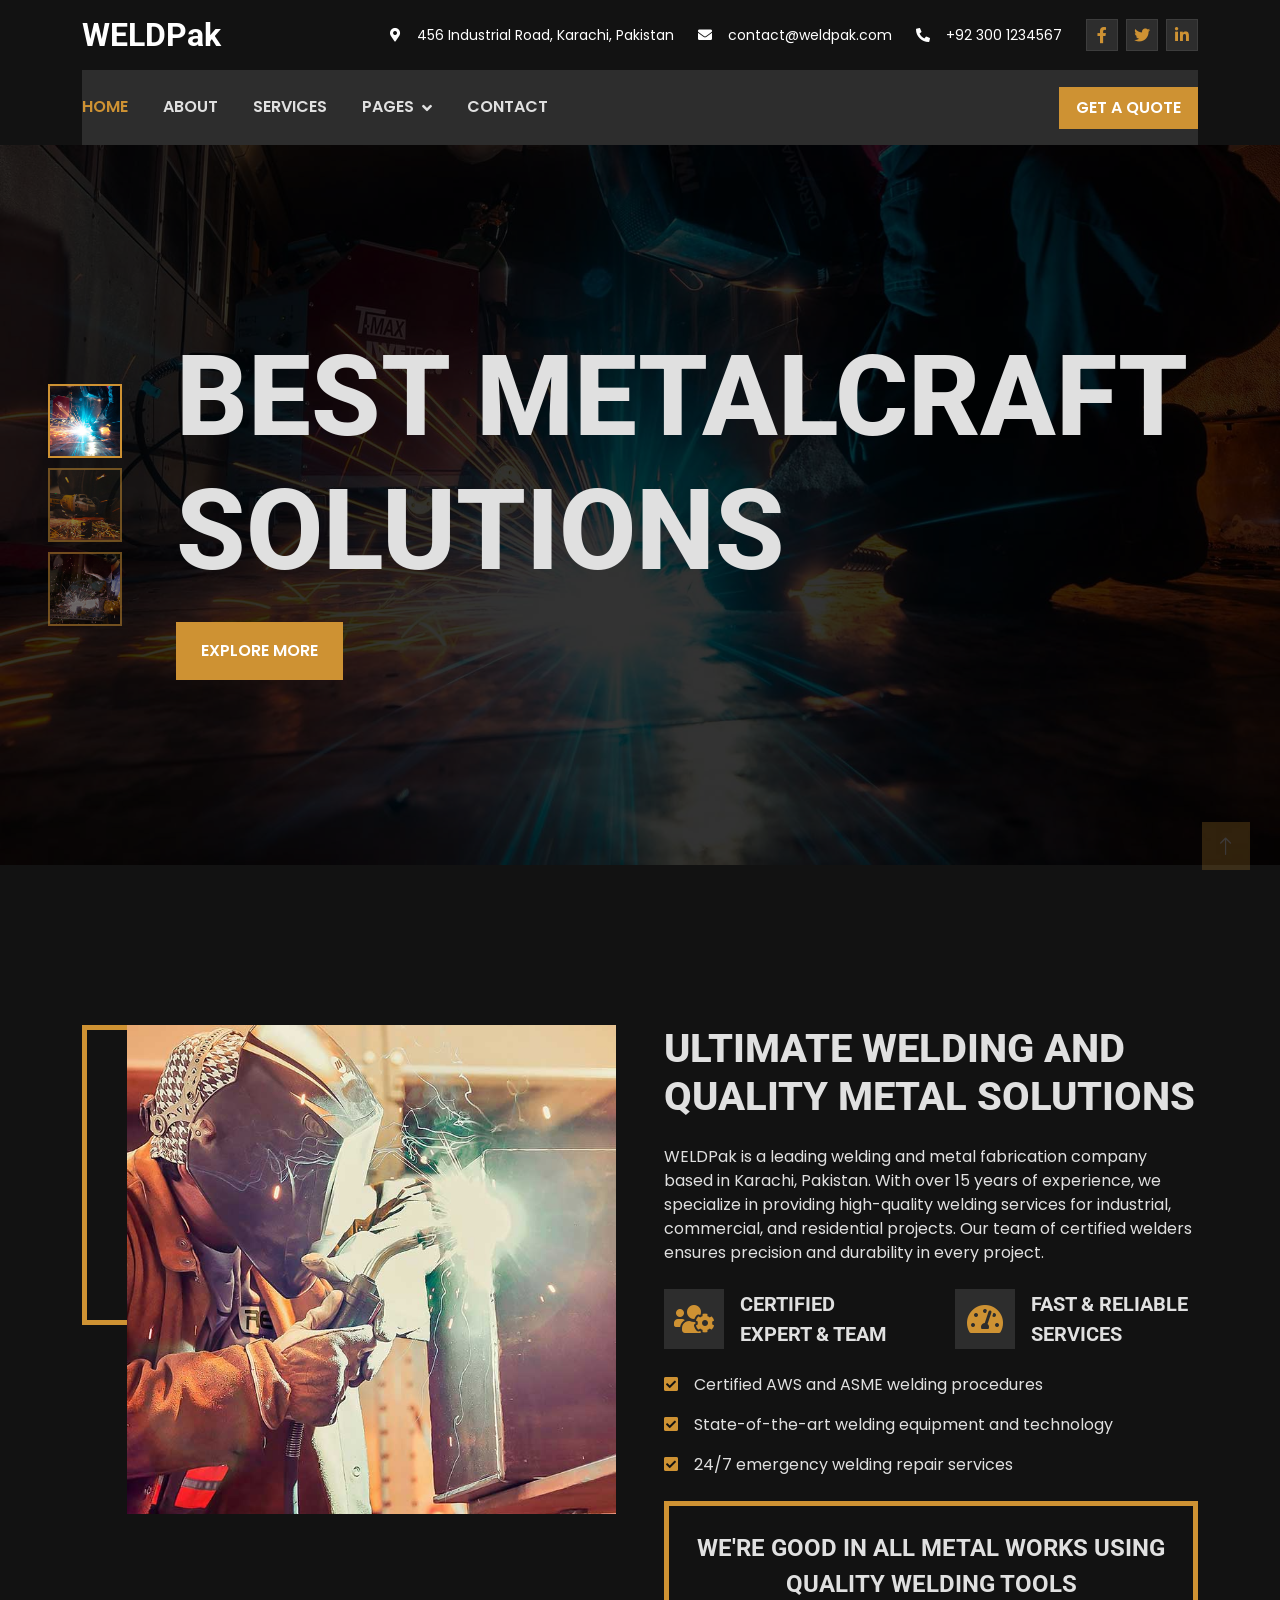
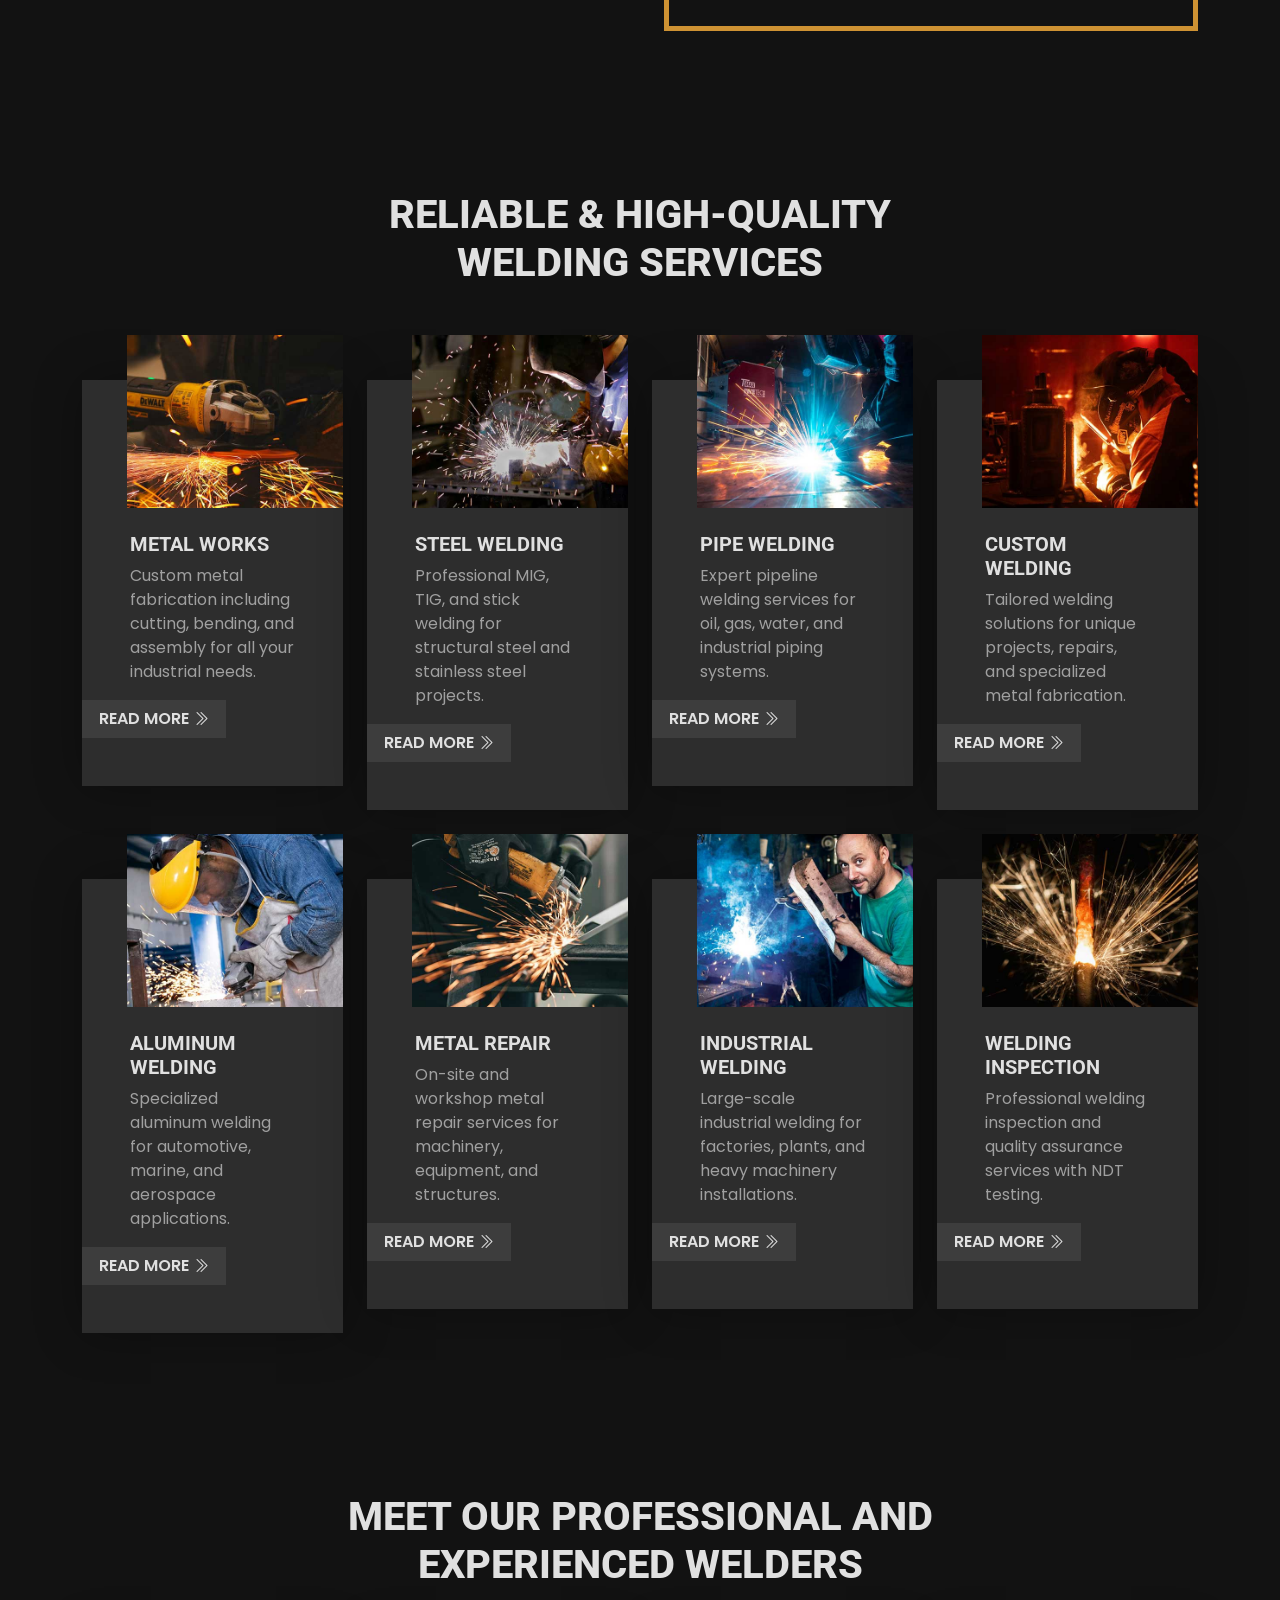
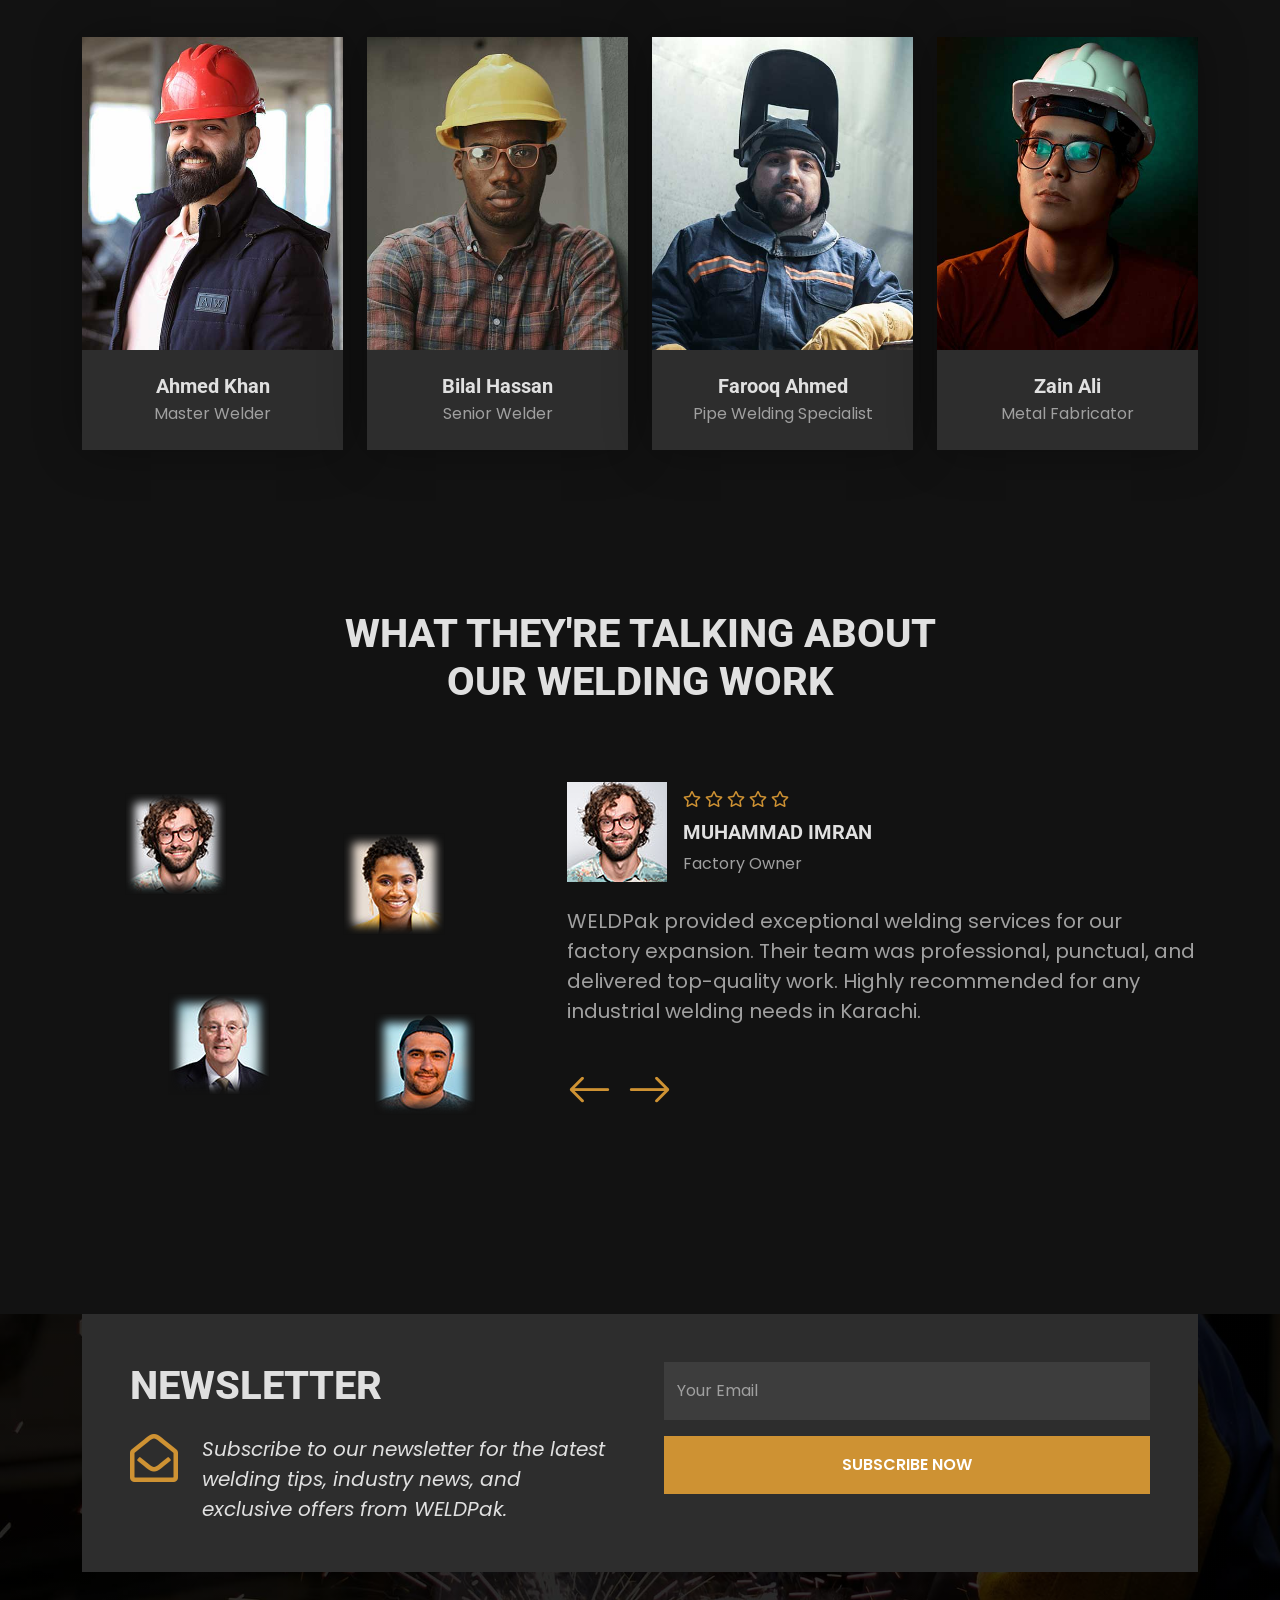
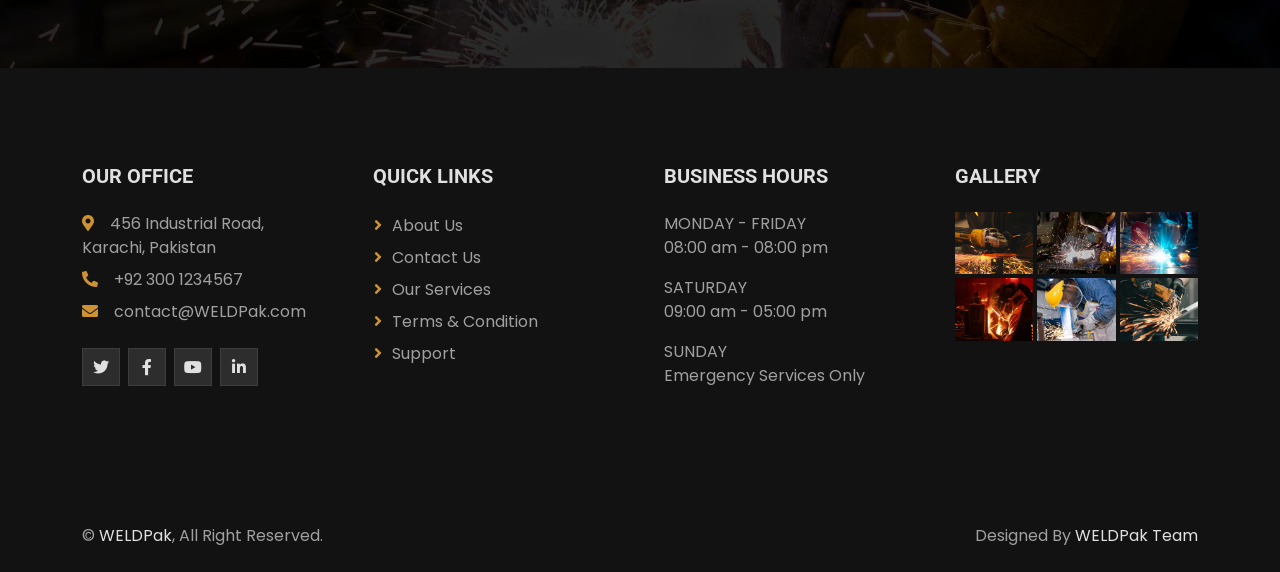
<file: index.html>
<!DOCTYPE html>
<html lang="en">

<head>
    <meta charset="utf-8">
    <title>WELDPak - Professional Welding Services</title>
    <meta content="width=device-width, initial-scale=1.0" name="viewport">
    <meta content="welding, metal works, steel welding, pipe welding, custom welding" name="keywords">
    <meta content="Professional welding and metal fabrication services by WELDPak. Quality craftsmanship guaranteed." name="description">

    <!-- Favicon -->
    <link href="img/favicon.ico" rel="icon">

    <!-- Google Web Fonts -->
    <link rel="preconnect" href="https://fonts.googleapis.com">
    <link rel="preconnect" href="https://fonts.gstatic.com" crossorigin>
    <link href="https://fonts.googleapis.com/css2?family=Poppins:wght@400;600&family=Roboto:wght@700;800&display=swap"
        rel="stylesheet">

    <!-- Icon Font Stylesheet -->
    <link href="https://cdnjs.cloudflare.com/ajax/libs/font-awesome/5.10.0/css/all.min.css" rel="stylesheet">
    <link rel="stylesheet" href="https://cdn.jsdelivr.net/npm/bootstrap-icons@1.10.4/font/bootstrap-icons.css">

    <!-- Libraries Stylesheet -->
    <link href="lib/animate/animate.min.css" rel="stylesheet">
    <link href="lib/owlcarousel/assets/owl.carousel.min.css" rel="stylesheet">

    <!-- Customized Bootstrap Stylesheet -->
    <link href="css/bootstrap.min.css" rel="stylesheet">

    <!-- Template Stylesheet -->
    <link href="css/style.css" rel="stylesheet">
</head>

<body>
    <!-- Spinner Start -->
    <div id="spinner"
        class="show bg-white position-fixed translate-middle w-100 vh-100 top-50 start-50 d-flex align-items-center justify-content-center">
        <div class="spinner-border text-primary" role="status" style="width: 3rem; height: 3rem;"></div>
    </div>
    <!-- Spinner End -->


    <!-- Topbar Start -->
    <div class="container-fluid bg-primary text-white d-none d-lg-flex wow fadeIn" data-wow-delay="0.1s">
        <div class="container py-3">
            <div class="d-flex align-items-center">
                <a href="index.html">
                    <h2 class="text-white fw-bold m-0">WELDPak</h2>
                </a>
                <div class="ms-auto d-flex align-items-center">
                    <small class="ms-4"><i class="fa fa-map-marker-alt me-3"></i>456 Industrial Road, Karachi, Pakistan</small>
                    <small class="ms-4"><i class="fa fa-envelope me-3"></i>contact@weldpak.com</small>
                    <small class="ms-4"><i class="fa fa-phone-alt me-3"></i>+92 300 1234567</small>
                    <div class="ms-3 d-flex">
                        <a class="btn btn-sm-square btn-light text-primary ms-2" href="https://facebook.com/weldpak"><i
                                class="fab fa-facebook-f"></i></a>
                        <a class="btn btn-sm-square btn-light text-primary ms-2" href="https://twitter.com/weldpak"><i
                                class="fab fa-twitter"></i></a>
                        <a class="btn btn-sm-square btn-light text-primary ms-2" href="https://linkedin.com/company/weldpak"><i
                                class="fab fa-linkedin-in"></i></a>
                    </div>
                </div>
            </div>
        </div>
    </div>
    <!-- Topbar End -->


    <!-- Navbar Start -->
    <div class="container-fluid bg-white sticky-top wow fadeIn" data-wow-delay="0.1s">
        <div class="container">
            <nav class="navbar navbar-expand-lg bg-white navbar-light p-lg-0">
                <a href="index.html" class="navbar-brand d-lg-none">
                    <h1 class="fw-bold m-0">WELDPak</h1>
                </a>
                <button type="button" class="navbar-toggler me-0" data-bs-toggle="collapse"
                    data-bs-target="#navbarCollapse">
                    <span class="navbar-toggler-icon"></span>
                </button>
                <div class="collapse navbar-collapse" id="navbarCollapse">
                    <div class="navbar-nav">
                        <a href="index.html" class="nav-item nav-link active">Home</a>
                        <a href="about.html" class="nav-item nav-link">About</a>
                        <a href="service.html" class="nav-item nav-link">Services</a>
                        <div class="nav-item dropdown">
                            <a href="#" class="nav-link dropdown-toggle" data-bs-toggle="dropdown">Pages</a>
                            <div class="dropdown-menu bg-light rounded-0 rounded-bottom m-0">
                                <a href="team.html" class="dropdown-item">Our Team</a>
                                <a href="testimonial.html" class="dropdown-item">Testimonial</a>
                                <a href="404.html" class="dropdown-item">404 Page</a>
                            </div>
                        </div>
                        <a href="contact.html" class="nav-item nav-link">Contact</a>
                    </div>
                    <div class="ms-auto d-none d-lg-block">
                        <a href="contact.html" class="btn btn-primary py-2 px-3">Get a Quote</a>
                    </div>
                </div>
            </nav>
        </div>
    </div>
    <!-- Navbar End -->


    <!-- Carousel Start -->
    <div class="container-fluid p-0 mb-6 wow fadeIn" data-wow-delay="0.1s">
        <div id="header-carousel" class="carousel slide" data-bs-ride="carousel">
            <div class="carousel-indicators">
                <button type="button" data-bs-target="#header-carousel" data-bs-slide-to="0" class="active"
                    aria-current="true" aria-label="Slide 1">
                    <img class="img-fluid" src="img/carousel-1.jpg" alt="Image">
                </button>
                <button type="button" data-bs-target="#header-carousel" data-bs-slide-to="1" aria-label="Slide 2">
                    <img class="img-fluid" src="img/carousel-2.jpg" alt="Image">
                </button>
                <button type="button" data-bs-target="#header-carousel" data-bs-slide-to="2" aria-label="Slide 3">
                    <img class="img-fluid" src="img/carousel-3.jpg" alt="Image">
                </button>
            </div>
            <div class="carousel-inner">
                <div class="carousel-item active">
                    <img class="w-100" src="img/carousel-1.jpg" alt="Image">
                    <div class="carousel-caption">
                        <h1 class="display-1 text-uppercase text-white mb-4 animated zoomIn">Best Metalcraft Solutions
                        </h1>
                        <a href="service.html" class="btn btn-primary py-3 px-4">Explore More</a>
                    </div>
                </div>
                <div class="carousel-item">
                    <img class="w-100" src="img/carousel-2.jpg" alt="Image">
                    <div class="carousel-caption">
                        <h1 class="display-1 text-uppercase text-white mb-4 animated zoomIn">Quality Welding Services
                        </h1>
                        <a href="service.html" class="btn btn-primary py-3 px-4">Explore More</a>
                    </div>
                </div>
                <div class="carousel-item">
                    <img class="w-100" src="img/carousel-3.jpg" alt="Image">
                    <div class="carousel-caption">
                        <h1 class="display-1 text-uppercase text-white mb-4 animated zoomIn">Expert Metal Fabrication
                        </h1>
                        <a href="service.html" class="btn btn-primary py-3 px-4">Explore More</a>
                    </div>
                </div>
            </div>
        </div>
    </div>
    <!-- Carousel End -->


    <!-- About Start -->
    <div class="container-fluid pt-6 pb-6 about-section">
        <div class="container">
            <div class="row g-5">
                <div class="col-lg-6 wow fadeIn" data-wow-delay="0.1s">
                    <div class="about-img">
                        <img class="img-fluid w-100" src="img/about.jpg">
                    </div>
                </div>
                <div class="col-lg-6 wow fadeIn" data-wow-delay="0.5s">
                    <h1 class="display-6 text-uppercase mb-4">Ultimate Welding and Quality Metal Solutions</h1>
                    <p class="mb-4">WELDPak is a leading welding and metal fabrication company based in Karachi, Pakistan. With over 15 years of experience, we specialize in providing high-quality welding services for industrial, commercial, and residential projects. Our team of certified welders ensures precision and durability in every project.</p>
                    <div class="row g-5 mb-4">
                        <div class="col-sm-6">
                            <div class="d-flex align-items-center">
                                <div class="flex-shrink-0 btn-xl-square bg-light me-3">
                                    <i class="fa fa-users-cog fa-2x text-primary"></i>
                                </div>
                                <h5 class="lh-base text-uppercase mb-0">Certified Expert & Team</h5>
                            </div>
                        </div>
                        <div class="col-sm-6">
                            <div class="d-flex align-items-center">
                                <div class="flex-shrink-0 btn-xl-square bg-light me-3">
                                    <i class="fa fa-tachometer-alt fa-2x text-primary"></i>
                                </div>
                                <h5 class="lh-base text-uppercase mb-0">Fast & Reliable Services</h5>
                            </div>
                        </div>
                    </div>
                    <p><i class="fa fa-check-square text-primary me-3"></i>Certified AWS and ASME welding procedures</p>
                    <p><i class="fa fa-check-square text-primary me-3"></i>State-of-the-art welding equipment and technology</p>
                    <p><i class="fa fa-check-square text-primary me-3"></i>24/7 emergency welding repair services</p>
                    <div class="border border-5 border-primary p-4 text-center mt-4">
                        <h4 class="lh-base text-uppercase mb-0">We're Good in All Metal Works Using Quality Welding Tools</h4>
                    </div>
                </div>
            </div>
        </div>
    </div>
    <!-- About End -->


    <!-- Service Start -->
    <div class="container-fluid service pt-6 pb-6">
        <div class="container">
            <div class="text-center mx-auto wow fadeInUp" data-wow-delay="0.1s" style="max-width: 600px;">
                <h1 class="display-6 text-uppercase mb-5">Reliable & High-Quality Welding Services</h1>
            </div>
            <div class="row g-4">
                <div class="col-lg-3 col-md-6 wow fadeInUp" data-wow-delay="0.1s">
                    <div class="service-item">
                        <div class="service-inner pb-5">
                            <img class="img-fluid w-100" src="img/service-1.jpg" alt="">
                            <div class="service-text px-5 pt-4">
                                <h5 class="text-uppercase">Metal Works</h4>
                                    <p>Custom metal fabrication including cutting, bending, and assembly for all your industrial needs.</p>
                            </div>
                            <a class="btn btn-light px-3" href="">Read More<i
                                    class="bi bi-chevron-double-right ms-1"></i></a>
                        </div>
                    </div>
                </div>
                <div class="col-lg-3 col-md-6 wow fadeInUp" data-wow-delay="0.2s">
                    <div class="service-item">
                        <div class="service-inner pb-5">
                            <img class="img-fluid w-100" src="img/service-2.jpg" alt="">
                            <div class="service-text px-5 pt-4">
                                <h5 class="text-uppercase">Steel Welding</h4>
                                    <p>Professional MIG, TIG, and stick welding for structural steel and stainless steel projects.</p>
                            </div>
                            <a class="btn btn-light px-3" href="">Read More<i
                                    class="bi bi-chevron-double-right ms-1"></i></a>
                        </div>
                    </div>
                </div>
                <div class="col-lg-3 col-md-6 wow fadeInUp" data-wow-delay="0.3s">
                    <div class="service-item">
                        <div class="service-inner pb-5">
                            <img class="img-fluid w-100" src="img/service-3.jpg" alt="">
                            <div class="service-text px-5 pt-4">
                                <h5 class="text-uppercase">Pipe Welding</h4>
                                    <p>Expert pipeline welding services for oil, gas, water, and industrial piping systems.</p>
                            </div>
                            <a class="btn btn-light px-3" href="">Read More<i
                                    class="bi bi-chevron-double-right ms-1"></i></a>
                        </div>
                    </div>
                </div>
                <div class="col-lg-3 col-md-6 wow fadeInUp" data-wow-delay="0.4s">
                    <div class="service-item">
                        <div class="service-inner pb-5">
                            <img class="img-fluid w-100" src="img/service-4.jpg" alt="">
                            <div class="service-text px-5 pt-4">
                                <h5 class="text-uppercase">Custom Welding</h4>
                                    <p>Tailored welding solutions for unique projects, repairs, and specialized metal fabrication.</p>
                            </div>
                            <a class="btn btn-light px-3" href="">Read More<i
                                    class="bi bi-chevron-double-right ms-1"></i></a>
                        </div>
                    </div>
                </div>
                <div class="col-lg-3 col-md-6 wow fadeInUp" data-wow-delay="0.1s">
                    <div class="service-item">
                        <div class="service-inner pb-5">
                            <img class="img-fluid w-100" src="img/service-5.jpg" alt="">
                            <div class="service-text px-5 pt-4">
                                <h5 class="text-uppercase">Aluminum Welding</h4>
                                    <p>Specialized aluminum welding for automotive, marine, and aerospace applications.</p>
                            </div>
                            <a class="btn btn-light px-3" href="">Read More<i
                                    class="bi bi-chevron-double-right ms-1"></i></a>
                        </div>
                    </div>
                </div>
                <div class="col-lg-3 col-md-6 wow fadeInUp" data-wow-delay="0.2s">
                    <div class="service-item">
                        <div class="service-inner pb-5">
                            <img class="img-fluid w-100" src="img/service-6.jpg" alt="">
                            <div class="service-text px-5 pt-4">
                                <h5 class="text-uppercase">Metal Repair</h4>
                                    <p>On-site and workshop metal repair services for machinery, equipment, and structures.</p>
                            </div>
                            <a class="btn btn-light px-3" href="">Read More<i
                                    class="bi bi-chevron-double-right ms-1"></i></a>
                        </div>
                    </div>
                </div>
                <div class="col-lg-3 col-md-6 wow fadeInUp" data-wow-delay="0.3s">
                    <div class="service-item">
                        <div class="service-inner pb-5">
                            <img class="img-fluid w-100" src="img/service-7.jpg" alt="">
                            <div class="service-text px-5 pt-4">
                                <h5 class="text-uppercase">Industrial Welding</h4>
                                    <p>Large-scale industrial welding for factories, plants, and heavy machinery installations.</p>
                            </div>
                            <a class="btn btn-light px-3" href="">Read More<i
                                    class="bi bi-chevron-double-right ms-1"></i></a>
                        </div>
                    </div>
                </div>
                <div class="col-lg-3 col-md-6 wow fadeInUp" data-wow-delay="0.4s">
                    <div class="service-item">
                        <div class="service-inner pb-5">
                            <img class="img-fluid w-100" src="img/service-8.jpg" alt="">
                            <div class="service-text px-5 pt-4">
                                <h5 class="text-uppercase">Welding Inspection</h4>
                                    <p>Professional welding inspection and quality assurance services with NDT testing.</p>
                            </div>
                            <a class="btn btn-light px-3" href="">Read More<i
                                    class="bi bi-chevron-double-right ms-1"></i></a>
                        </div>
                    </div>
                </div>
            </div>
        </div>
    </div>
    <!-- Service End -->


    <!-- Team Start -->
    <div class="container-fluid team pt-6 pb-6">
        <div class="container">
            <div class="text-center mx-auto wow fadeInUp" data-wow-delay="0.1s" style="max-width: 600px;">
                <h1 class="display-6 text-uppercase mb-5">Meet Our Professional and Experienced Welders</h1>
            </div>
            <div class="row g-4">
                <div class="col-lg-3 col-md-6 wow fadeInUp" data-wow-delay="0.3s">
                    <div class="team-item">
                        <div class="position-relative overflow-hidden">
                            <img class="img-fluid w-100" src="img/team-1.jpg" alt="">
                            <div class="team-social">
                                <a class="btn btn-square btn-dark mx-1" href=""><i class="fab fa-facebook-f"></i></a>
                                <a class="btn btn-square btn-dark mx-1" href=""><i class="fab fa-twitter"></i></a>
                                <a class="btn btn-square btn-dark mx-1" href=""><i class="fab fa-linkedin-in"></i></a>
                                <a class="btn btn-square btn-dark mx-1" href=""><i class="fab fa-youtube"></i></a>
                            </div>
                        </div>
                        <div class="text-center p-4">
                            <h5 class="mb-1">Ahmed Khan</h5>
                            <span>Master Welder</span>
                        </div>
                    </div>
                </div>
                <div class="col-lg-3 col-md-6 wow fadeInUp" data-wow-delay="0.4s">
                    <div class="team-item">
                        <div class="position-relative overflow-hidden">
                            <img class="img-fluid w-100" src="img/team-2.jpg" alt="">
                            <div class="team-social">
                                <a class="btn btn-square btn-dark mx-1" href=""><i class="fab fa-facebook-f"></i></a>
                                <a class="btn btn-square btn-dark mx-1" href=""><i class="fab fa-twitter"></i></a>
                                <a class="btn btn-square btn-dark mx-1" href=""><i class="fab fa-linkedin-in"></i></a>
                                <a class="btn btn-square btn-dark mx-1" href=""><i class="fab fa-youtube"></i></a>
                            </div>
                        </div>
                        <div class="text-center p-4">
                            <h5 class="mb-1">Bilal Hassan</h5>
                            <span>Senior Welder</span>
                        </div>
                    </div>
                </div>
                <div class="col-lg-3 col-md-6 wow fadeInUp" data-wow-delay="0.5s">
                    <div class="team-item">
                        <div class="position-relative overflow-hidden">
                            <img class="img-fluid w-100" src="img/team-3.jpg" alt="">
                            <div class="team-social">
                                <a class="btn btn-square btn-dark mx-1" href=""><i class="fab fa-facebook-f"></i></a>
                                <a class="btn btn-square btn-dark mx-1" href=""><i class="fab fa-twitter"></i></a>
                                <a class="btn btn-square btn-dark mx-1" href=""><i class="fab fa-linkedin-in"></i></a>
                                <a class="btn btn-square btn-dark mx-1" href=""><i class="fab fa-youtube"></i></a>
                            </div>
                        </div>
                        <div class="text-center p-4">
                            <h5 class="mb-1">Farooq Ahmed</h5>
                            <span>Pipe Welding Specialist</span>
                        </div>
                    </div>
                </div>
                <div class="col-lg-3 col-md-6 wow fadeInUp" data-wow-delay="0.6s">
                    <div class="team-item">
                        <div class="position-relative overflow-hidden">
                            <img class="img-fluid w-100" src="img/team-4.jpg" alt="">
                            <div class="team-social">
                                <a class="btn btn-square btn-dark mx-1" href=""><i class="fab fa-facebook-f"></i></a>
                                <a class="btn btn-square btn-dark mx-1" href=""><i class="fab fa-twitter"></i></a>
                                <a class="btn btn-square btn-dark mx-1" href=""><i class="fab fa-linkedin-in"></i></a>
                                <a class="btn btn-square btn-dark mx-1" href=""><i class="fab fa-youtube"></i></a>
                            </div>
                        </div>
                        <div class="text-center p-4">
                            <h5 class="mb-1">Zain Ali</h5>
                            <span>Metal Fabricator</span>
                        </div>
                    </div>
                </div>
            </div>
        </div>
    </div>
    <!-- Team End -->


    <!-- Testimonial Start -->
    <div class="container-fluid pt-6 pb-6 testimonial-section">
        <div class="container">
            <div class="text-center mx-auto wow fadeInUp" data-wow-delay="0.1s" style="max-width: 600px;">
                <h1 class="display-6 text-uppercase mb-5">What They're Talking About Our Welding Work</h1>
            </div>
            <div class="row g-5 align-items-center">
                <div class="col-lg-5 wow fadeInUp" data-wow-delay="0.3s">
                    <div class="testimonial-img">
                        <div class="animated flip infinite">
                            <img class="img-fluid" src="img/testimonial-1.jpg" alt="">
                        </div>
                        <div class="animated flip infinite">
                            <img class="img-fluid" src="img/testimonial-2.jpg" alt="">
                        </div>
                        <div class="animated flip infinite">
                            <img class="img-fluid" src="img/testimonial-3.jpg" alt="">
                        </div>
                        <div class="animated flip infinite">
                            <img class="img-fluid" src="img/testimonial-4.jpg" alt="">
                        </div>
                    </div>
                </div>
                <div class="col-lg-7 wow fadeInUp" data-wow-delay="0.5s">
                    <div class="owl-carousel testimonial-carousel">
                        <div class="testimonial-item">
                            <div class="d-flex align-items-center mb-4">
                                <img class="img-fluid" src="img/testimonial-1.jpg" alt="">
                                <div class="ms-3">
                                    <div class="mb-2">
                                        <i class="far fa-star text-primary"></i>
                                        <i class="far fa-star text-primary"></i>
                                        <i class="far fa-star text-primary"></i>
                                        <i class="far fa-star text-primary"></i>
                                        <i class="far fa-star text-primary"></i>
                                    </div>
                                    <h5 class="text-uppercase">Muhammad Imran</h5>
                                    <span>Factory Owner</span>
                                </div>
                            </div>
                            <p class="fs-5">WELDPak provided exceptional welding services for our factory expansion. Their team was professional, punctual, and delivered top-quality work. Highly recommended for any industrial welding needs in Karachi.</p>
                        </div>
                        <div class="testimonial-item">
                            <div class="d-flex align-items-center mb-4">
                                <img class="img-fluid" src="img/testimonial-2.jpg" alt="">
                                <div class="ms-3">
                                    <div class="mb-2">
                                        <i class="far fa-star text-primary"></i>
                                        <i class="far fa-star text-primary"></i>
                                        <i class="far fa-star text-primary"></i>
                                        <i class="far fa-star text-primary"></i>
                                        <i class="far fa-star text-primary"></i>
                                    </div>
                                    <h5 class="text-uppercase">Kamran Sheikh</h5>
                                    <span>Construction Manager</span>
                                </div>
                            </div>
                            <p class="fs-5">We hired WELDPak for structural steel welding on our commercial building project. Their certified welders exceeded our expectations with precision and safety standards. Will definitely work with them again.</p>
                        </div>
                        <div class="testimonial-item">
                            <div class="d-flex align-items-center mb-4">
                                <img class="img-fluid" src="img/testimonial-3.jpg" alt="">
                                <div class="ms-3">
                                    <div class="mb-2">
                                        <i class="far fa-star text-primary"></i>
                                        <i class="far fa-star text-primary"></i>
                                        <i class="far fa-star text-primary"></i>
                                        <i class="far fa-star text-primary"></i>
                                        <i class="far fa-star text-primary"></i>
                                    </div>
                                    <h5 class="text-uppercase">Ayesha Rahman</h5>
                                    <span>Interior Designer</span>
                                </div>
                            </div>
                            <p class="fs-5">The custom metal fabrication work WELDPak did for our client's luxury home was absolutely stunning. Their attention to detail and creative solutions made all the difference. Excellent craftsmanship!</p>
                        </div>
                        <div class="testimonial-item">
                            <div class="d-flex align-items-center mb-4">
                                <img class="img-fluid" src="img/testimonial-4.jpg" alt="">
                                <div class="ms-3">
                                    <div class="mb-2">
                                        <i class="far fa-star text-primary"></i>
                                        <i class="far fa-star text-primary"></i>
                                        <i class="far fa-star text-primary"></i>
                                        <i class="far fa-star text-primary"></i>
                                        <i class="far fa-star text-primary"></i>
                                    </div>
                                    <h5 class="text-uppercase">Tariq Mehmood</h5>
                                    <span>Marine Engineer</span>
                                </div>
                            </div>
                            <p class="fs-5">WELDPak's pipe welding expertise was crucial for our ship repair project at Karachi Port. Their 24/7 availability and quick response saved us significant downtime. True professionals in every sense.</p>
                        </div>
                    </div>
                </div>
            </div>
        </div>
    </div>
    <!-- Testimonial End -->


    <!-- Newsletter Start -->
    <div class="container-fluid newsletter mt-6 wow fadeIn" data-wow-delay="0.1s">
        <div class="container pb-5">
            <div class="bg-white p-5 mb-5">
                <div class="row g-5">
                    <div class="col-md-6 wow fadeIn" data-wow-delay="0.3s">
                        <h1 class="display-6 text-uppercase mb-4">Newsletter</h1>
                        <div class="d-flex">
                            <i class="far fa-envelope-open fa-3x text-primary me-4"></i>
                            <p class="fs-5 fst-italic mb-0">Subscribe to our newsletter for the latest welding tips, industry news, and exclusive offers from WELDPak.</p>
                        </div>
                    </div>
                    <div class="col-md-6 wow fadeIn" data-wow-delay="0.5s">
                        <div class="form-floating mb-3">
                            <input type="email" class="form-control border-0 bg-light" id="mail" placeholder="Your Email">
                            <label for="mail">Your Email</label>
                        </div>
                        <button class="btn btn-primary w-100 py-3" type="submit">Subscribe Now</button>
                    </div>
                </div>
            </div>
        </div>
    </div>
    <!-- Newsletter Start -->


    <!-- Footer Start -->
    <div class="container-fluid bg-dark footer py-5 wow fadeIn" data-wow-delay="0.1s">
        <div class="container py-5">
            <div class="row g-5">
                <div class="col-lg-3 col-md-6">
                    <h5 class="text-uppercase text-light mb-4">Our Office</h5>
                    <p class="mb-2"><i class="fa fa-map-marker-alt text-primary me-3"></i>456 Industrial Road, Karachi, Pakistan</p>
                    <p class="mb-2"><i class="fa fa-phone-alt text-primary me-3"></i>+92 300 1234567</p>
                    <p class="mb-2"><i class="fa fa-envelope text-primary me-3"></i>contact@WELDPak.com</p>
                    <div class="d-flex pt-3">
                        <a class="btn btn-square btn-light me-2" href="https://twitter.com/WELDPak"><i
                                class="fab fa-twitter"></i></a>
                        <a class="btn btn-square btn-light me-2" href="https://facebook.com/WELDPak"><i
                                class="fab fa-facebook-f"></i></a>
                        <a class="btn btn-square btn-light me-2" href="https://youtube.com/WELDPak"><i
                                class="fab fa-youtube"></i></a>
                        <a class="btn btn-square btn-light me-2" href="https://linkedin.com/company/WELDPak"><i
                                class="fab fa-linkedin-in"></i></a>
                    </div>
                </div>
                <div class="col-lg-3 col-md-6">
                    <h5 class="text-uppercase text-light mb-4">Quick Links</h5>
                    <a class="btn btn-link" href="about.html">About Us</a>
                    <a class="btn btn-link" href="contact.html">Contact Us</a>
                    <a class="btn btn-link" href="service.html">Our Services</a>
                    <a class="btn btn-link" href="">Terms & Condition</a>
                    <a class="btn btn-link" href="">Support</a>
                </div>
                <div class="col-lg-3 col-md-6">
                    <h5 class="text-uppercase text-light mb-4">Business Hours</h5>
                    <p class="text-uppercase mb-0">Monday - Friday</p>
                    <p>08:00 am - 08:00 pm</p>
                    <p class="text-uppercase mb-0">Saturday</p>
                    <p>09:00 am - 05:00 pm</p>
                    <p class="text-uppercase mb-0">Sunday</p>
                    <p>Emergency Services Only</p>
                </div>
                <div class="col-lg-3 col-md-6">
                    <h5 class="text-uppercase text-light mb-4">Gallery</h5>
                    <div class="row g-1">
                        <div class="col-4">
                            <img class="img-fluid" src="img/service-1.jpg" alt="">
                        </div>
                        <div class="col-4">
                            <img class="img-fluid" src="img/service-2.jpg" alt="">
                        </div>
                        <div class="col-4">
                            <img class="img-fluid" src="img/service-3.jpg" alt="">
                        </div>
                        <div class="col-4">
                            <img class="img-fluid" src="img/service-4.jpg" alt="">
                        </div>
                        <div class="col-4">
                            <img class="img-fluid" src="img/service-5.jpg" alt="">
                        </div>
                        <div class="col-4">
                            <img class="img-fluid" src="img/service-6.jpg" alt="">
                        </div>
                    </div>
                </div>
            </div>
        </div>
    </div>
    <!-- Footer End -->


    <!-- Copyright Start -->
    <div class="container-fluid text-body copyright py-4">
        <div class="container">
            <div class="row">
                <div class="col-md-6 text-center text-md-start mb-3 mb-md-0">
                    &copy; <a class="fw-semi-bold" href="#">WELDPak</a>, All Right Reserved.
                </div>
                <div class="col-md-6 text-center text-md-end">
                    Designed By <a class="fw-semi-bold" href="https://WELDPak.com">WELDPak Team</a>
                </div>
            </div>
        </div>
    </div>
    <!-- Copyright End -->


    <!-- Back to Top -->
    <a href="#" class="btn btn-lg btn-primary btn-lg-square back-to-top"><i
            class="bi bi-arrow-up"></i></a>


    <!-- JavaScript Libraries -->
    <script src="https://ajax.googleapis.com/ajax/libs/jquery/3.6.1/jquery.min.js"></script>
    <script src="https://cdn.jsdelivr.net/npm/bootstrap@5.0.0/dist/js/bootstrap.bundle.min.js"></script>
    <script src="lib/wow/wow.min.js"></script>
    <script src="lib/easing/easing.min.js"></script>
    <script src="lib/waypoints/waypoints.min.js"></script>
    <script src="lib/owlcarousel/owl.carousel.min.js"></script>

    <!-- Template Javascript -->
    <script src="js/main.js"></script>
</body>

</html>
</file>
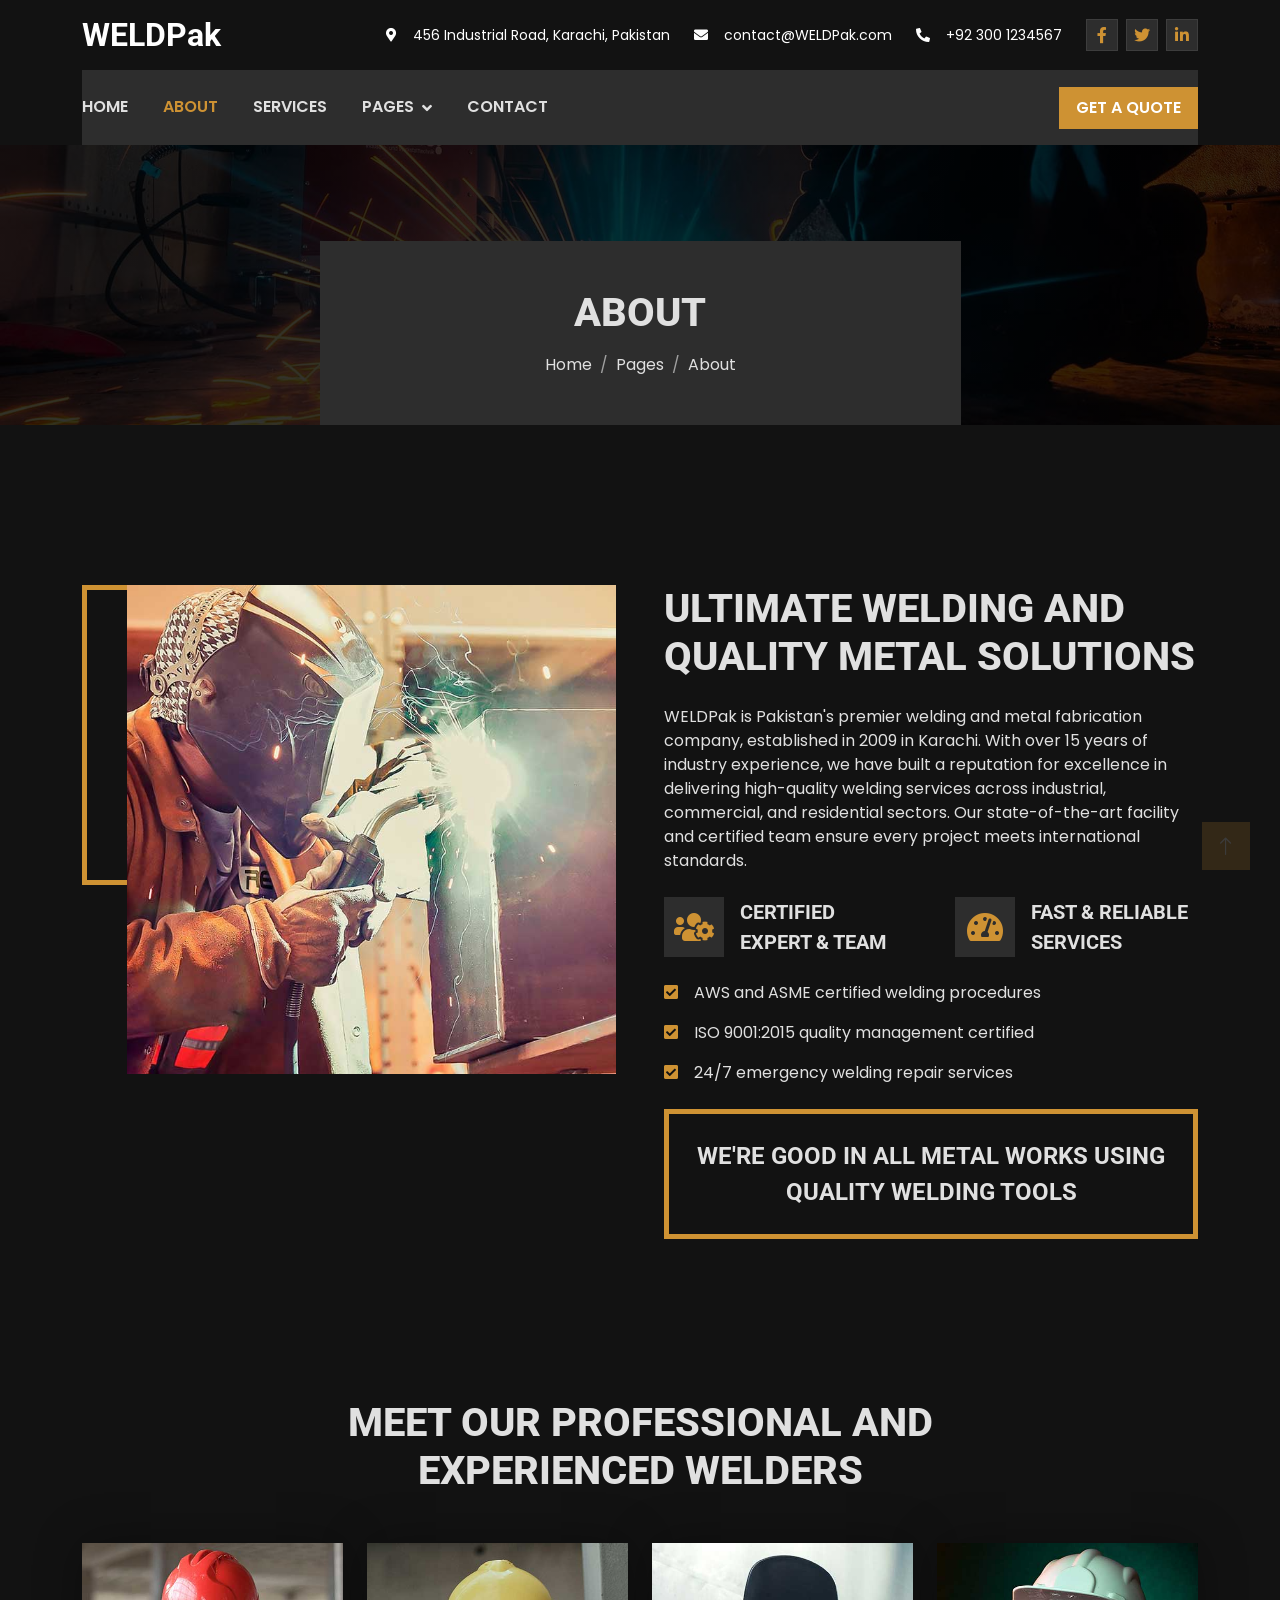
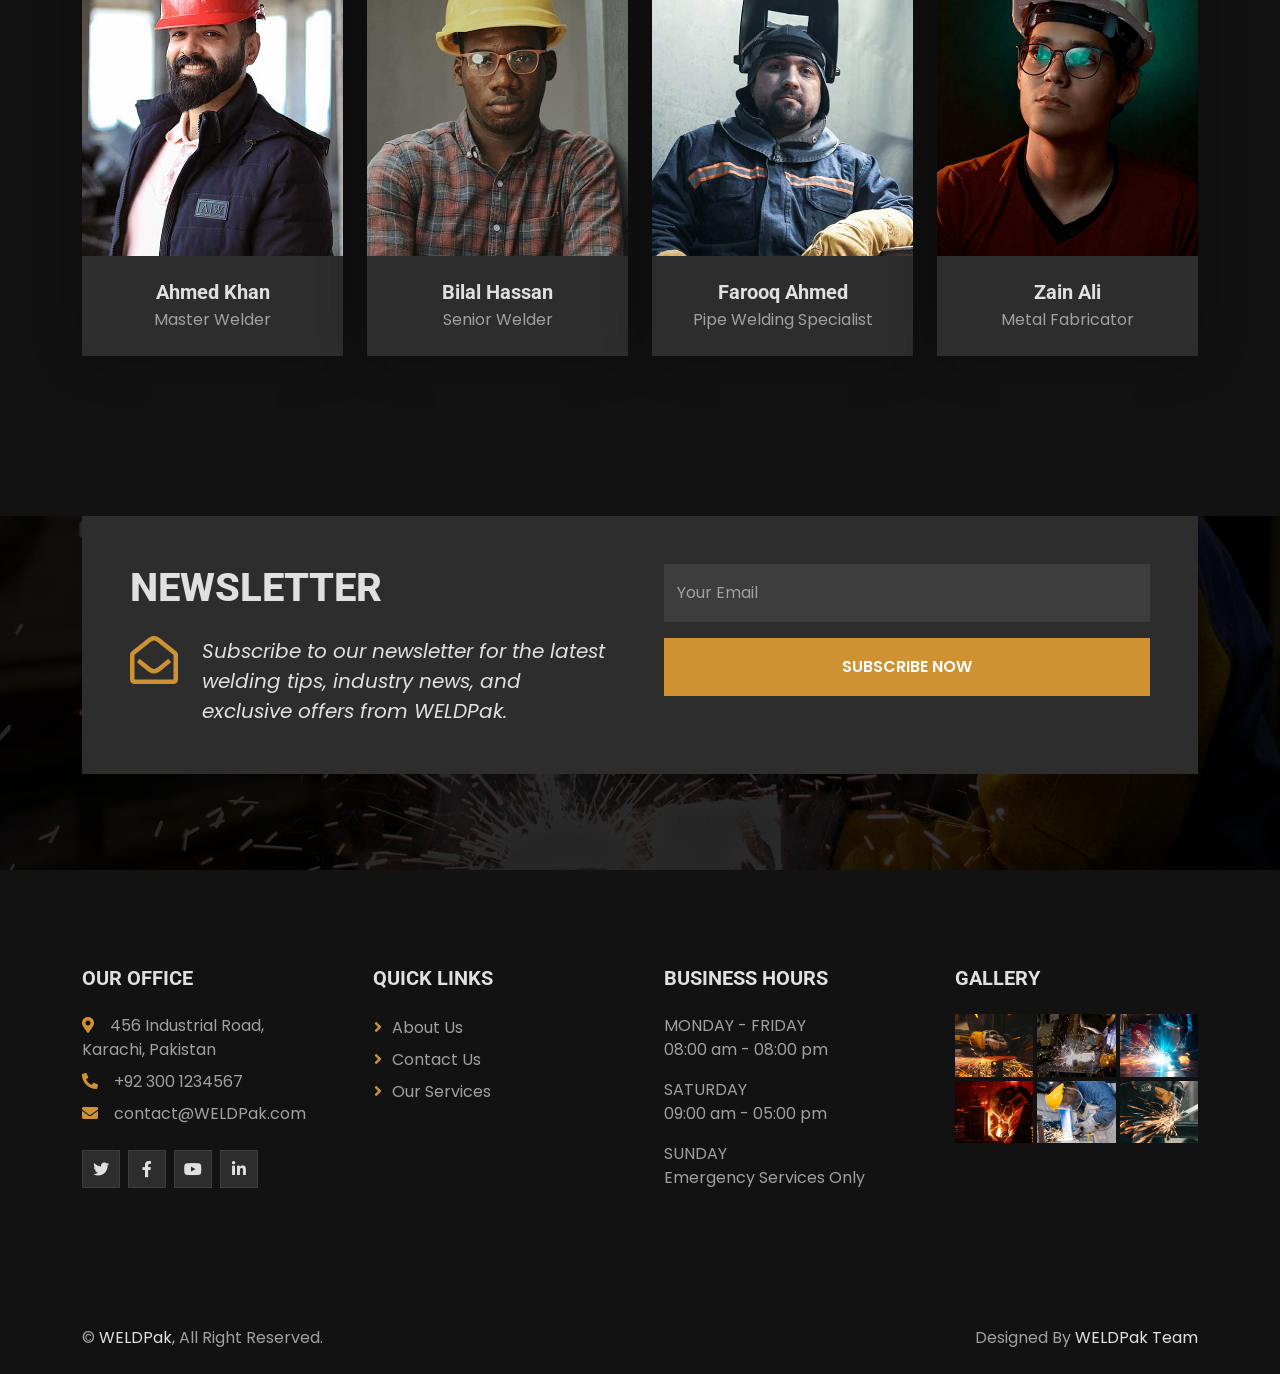
<file: about.html>
<!DOCTYPE html>
<html lang="en">

<head>
    <meta charset="utf-8">
    <title>About Us - WELDPak</title>
    <meta content="width=device-width, initial-scale=1.0" name="viewport">
    <meta content="" name="keywords">
    <meta content="" name="description">

    <!-- Favicon -->
    <link href="img/favicon.ico" rel="icon">

    <!-- Google Web Fonts -->
    <link rel="preconnect" href="https://fonts.googleapis.com">
    <link rel="preconnect" href="https://fonts.gstatic.com" crossorigin>
    <link href="https://fonts.googleapis.com/css2?family=Poppins:wght@400;600&family=Roboto:wght@700;800&display=swap"
        rel="stylesheet">

    <!-- Icon Font Stylesheet -->
    <link href="https://cdnjs.cloudflare.com/ajax/libs/font-awesome/5.10.0/css/all.min.css" rel="stylesheet">
    <link rel="stylesheet" href="https://cdn.jsdelivr.net/npm/bootstrap-icons@1.10.4/font/bootstrap-icons.css">

    <!-- Libraries Stylesheet -->
    <link href="lib/animate/animate.min.css" rel="stylesheet">
    <link href="lib/owlcarousel/assets/owl.carousel.min.css" rel="stylesheet">

    

    <!-- Customized Bootstrap Stylesheet -->
    <link href="css/bootstrap.min.css" rel="stylesheet">

    <!-- Template Stylesheet -->
    <link href="css/style.css" rel="stylesheet">
</head>

<body>
    <!-- Spinner Start -->
    <div id="spinner"
        class="show bg-white position-fixed translate-middle w-100 vh-100 top-50 start-50 d-flex align-items-center justify-content-center">
        <div class="spinner-border text-primary" role="status" style="width: 3rem; height: 3rem;"></div>
    </div>
    <!-- Spinner End -->


    <!-- Topbar Start -->
    <div class="container-fluid bg-primary text-white d-none d-lg-flex wow fadeIn" data-wow-delay="0.1s">
        <div class="container py-3">
            <div class="d-flex align-items-center">
                <a href="index.html">
                    <h2 class="text-white fw-bold m-0">WELDPak</h2>
                </a>
                <div class="ms-auto d-flex align-items-center">
                    <small class="ms-4"><i class="fa fa-map-marker-alt me-3"></i>456 Industrial Road, Karachi, Pakistan</small>
                    <small class="ms-4"><i class="fa fa-envelope me-3"></i>contact@WELDPak.com</small>
                    <small class="ms-4"><i class="fa fa-phone-alt me-3"></i>+92 300 1234567</small>
                    <div class="ms-3 d-flex">
                        <a class="btn btn-sm-square btn-light text-primary ms-2" href="https://facebook.com/WELDPak"><i
                                class="fab fa-facebook-f"></i></a>
                        <a class="btn btn-sm-square btn-light text-primary ms-2" href="https://twitter.com/WELDPak"><i
                                class="fab fa-twitter"></i></a>
                        <a class="btn btn-sm-square btn-light text-primary ms-2" href="https://linkedin.com/company/WELDPak"><i
                                class="fab fa-linkedin-in"></i></a>
                    </div>
                </div>
            </div>
        </div>
    </div>
    <!-- Topbar End -->


    <!-- Navbar Start -->
    <div class="container-fluid bg-white sticky-top wow fadeIn" data-wow-delay="0.1s">
        <div class="container">
            <nav class="navbar navbar-expand-lg bg-white navbar-light p-lg-0">
                <a href="index.html" class="navbar-brand d-lg-none">
                    <h1 class="fw-bold m-0">WELDPak</h1>
                </a>
                <button type="button" class="navbar-toggler me-0" data-bs-toggle="collapse"
                    data-bs-target="#navbarCollapse">
                    <span class="navbar-toggler-icon"></span>
                </button>
                <div class="collapse navbar-collapse" id="navbarCollapse">
                    <div class="navbar-nav">
                        <a href="index.html" class="nav-item nav-link">Home</a>
                        <a href="about.html" class="nav-item nav-link active">About</a>
                        <a href="service.html" class="nav-item nav-link">Services</a>
                        <div class="nav-item dropdown">
                            <a href="#" class="nav-link dropdown-toggle" data-bs-toggle="dropdown">Pages</a>
                            <div class="dropdown-menu bg-light rounded-0 rounded-bottom m-0">
                                <a href="team.html" class="dropdown-item">Our Team</a>
                                <a href="testimonial.html" class="dropdown-item">Testimonial</a>
                                <a href="404.html" class="dropdown-item">404 Page</a>
                            </div>
                        </div>
                        <a href="contact.html" class="nav-item nav-link">Contact</a>
                    </div>
                    <div class="ms-auto d-none d-lg-block">
                        <a href="contact.html" class="btn btn-primary py-2 px-3">Get a Quote</a>
                    </div>
                </div>
            </nav>
        </div>
    </div>
    <!-- Navbar End -->


    <!-- Page Header Start -->
    <div class="container-fluid page-header pt-5 mb-6 wow fadeIn" data-wow-delay="0.1s">
        <div class="container text-center pt-5">
            <div class="row justify-content-center">
                <div class="col-lg-7">
                    <div class="bg-white p-5">
                        <h1 class="display-6 text-uppercase mb-3 animated slideInDown">About</h1>
                        <nav aria-label="breadcrumb animated slideInDown">
                            <ol class="breadcrumb justify-content-center mb-0">
                                <li class="breadcrumb-item"><a href="#">Home</a></li>
                                <li class="breadcrumb-item"><a href="#">Pages</a></li>
                                <li class="breadcrumb-item" aria-current="page">About</li>
                            </ol>
                        </nav>
                    </div>
                </div>
            </div>
        </div>
    </div>
    <!-- Page Header End -->


    <!-- About Start -->
    <div class="container-fluid pt-6 pb-6 about-section">
        <div class="container">
            <div class="row g-5">
                <div class="col-lg-6 wow fadeIn" data-wow-delay="0.1s">
                    <div class="about-img">
                        <img class="img-fluid w-100" src="img/about.jpg">
                    </div>
                </div>
                <div class="col-lg-6 wow fadeIn" data-wow-delay="0.5s">
                    <h1 class="display-6 text-uppercase mb-4">Ultimate Welding and Quality Metal Solutions</h1>
                    <p class="mb-4">WELDPak is Pakistan's premier welding and metal fabrication company, established in 2009 in Karachi. With over 15 years of industry experience, we have built a reputation for excellence in delivering high-quality welding services across industrial, commercial, and residential sectors. Our state-of-the-art facility and certified team ensure every project meets international standards.</p>
                    <div class="row g-5 mb-4">
                        <div class="col-sm-6">
                            <div class="d-flex align-items-center">
                                <div class="flex-shrink-0 btn-xl-square bg-light me-3">
                                    <i class="fa fa-users-cog fa-2x text-primary"></i>
                                </div>
                                <h5 class="lh-base text-uppercase mb-0">Certified Expert & Team</h5>
                            </div>
                        </div>
                        <div class="col-sm-6">
                            <div class="d-flex align-items-center">
                                <div class="flex-shrink-0 btn-xl-square bg-light me-3">
                                    <i class="fa fa-tachometer-alt fa-2x text-primary"></i>
                                </div>
                                <h5 class="lh-base text-uppercase mb-0">Fast & Reliable Services</h5>
                            </div>
                        </div>
                    </div>
                    <p><i class="fa fa-check-square text-primary me-3"></i>AWS and ASME certified welding procedures</p>
                    <p><i class="fa fa-check-square text-primary me-3"></i>ISO 9001:2015 quality management certified</p>
                    <p><i class="fa fa-check-square text-primary me-3"></i>24/7 emergency welding repair services</p>
                    <div class="border border-5 border-primary p-4 text-center mt-4">
                        <h4 class="lh-base text-uppercase mb-0">We're Good in All Metal Works Using Quality Welding Tools</h4>
                    </div>
                </div>
            </div>
        </div>
    </div>
    <!-- About End -->


    <!-- Team Start -->
    <div class="container-fluid team pt-6 pb-6">
        <div class="container">
            <div class="text-center mx-auto wow fadeInUp" data-wow-delay="0.1s" style="max-width: 600px;">
                <h1 class="display-6 text-uppercase mb-5">Meet Our Professional and Experienced Welders</h1>
            </div>
            <div class="row g-4">
                <div class="col-lg-3 col-md-6 wow fadeInUp" data-wow-delay="0.3s">
                    <div class="team-item">
                        <div class="position-relative overflow-hidden">
                            <img class="img-fluid w-100" src="img/team-1.jpg" alt="">
                            <div class="team-social">
                                <a class="btn btn-square btn-dark mx-1" href=""><i class="fab fa-facebook-f"></i></a>
                                <a class="btn btn-square btn-dark mx-1" href=""><i class="fab fa-twitter"></i></a>
                                <a class="btn btn-square btn-dark mx-1" href=""><i class="fab fa-linkedin-in"></i></a>
                                <a class="btn btn-square btn-dark mx-1" href=""><i class="fab fa-youtube"></i></a>
                            </div>
                        </div>
                        <div class="text-center p-4">
                            <h5 class="mb-1">Ahmed Khan</h5>
                            <span>Master Welder</span>
                        </div>
                    </div>
                </div>
                <div class="col-lg-3 col-md-6 wow fadeInUp" data-wow-delay="0.4s">
                    <div class="team-item">
                        <div class="position-relative overflow-hidden">
                            <img class="img-fluid w-100" src="img/team-2.jpg" alt="">
                            <div class="team-social">
                                <a class="btn btn-square btn-dark mx-1" href=""><i class="fab fa-facebook-f"></i></a>
                                <a class="btn btn-square btn-dark mx-1" href=""><i class="fab fa-twitter"></i></a>
                                <a class="btn btn-square btn-dark mx-1" href=""><i class="fab fa-linkedin-in"></i></a>
                                <a class="btn btn-square btn-dark mx-1" href=""><i class="fab fa-youtube"></i></a>
                            </div>
                        </div>
                        <div class="text-center p-4">
                            <h5 class="mb-1">Bilal Hassan</h5>
                            <span>Senior Welder</span>
                        </div>
                    </div>
                </div>
                <div class="col-lg-3 col-md-6 wow fadeInUp" data-wow-delay="0.5s">
                    <div class="team-item">
                        <div class="position-relative overflow-hidden">
                            <img class="img-fluid w-100" src="img/team-3.jpg" alt="">
                            <div class="team-social">
                                <a class="btn btn-square btn-dark mx-1" href=""><i class="fab fa-facebook-f"></i></a>
                                <a class="btn btn-square btn-dark mx-1" href=""><i class="fab fa-twitter"></i></a>
                                <a class="btn btn-square btn-dark mx-1" href=""><i class="fab fa-linkedin-in"></i></a>
                                <a class="btn btn-square btn-dark mx-1" href=""><i class="fab fa-youtube"></i></a>
                            </div>
                        </div>
                        <div class="text-center p-4">
                            <h5 class="mb-1">Farooq Ahmed</h5>
                            <span>Pipe Welding Specialist</span>
                        </div>
                    </div>
                </div>
                <div class="col-lg-3 col-md-6 wow fadeInUp" data-wow-delay="0.6s">
                    <div class="team-item">
                        <div class="position-relative overflow-hidden">
                            <img class="img-fluid w-100" src="img/team-4.jpg" alt="">
                            <div class="team-social">
                                <a class="btn btn-square btn-dark mx-1" href=""><i class="fab fa-facebook-f"></i></a>
                                <a class="btn btn-square btn-dark mx-1" href=""><i class="fab fa-twitter"></i></a>
                                <a class="btn btn-square btn-dark mx-1" href=""><i class="fab fa-linkedin-in"></i></a>
                                <a class="btn btn-square btn-dark mx-1" href=""><i class="fab fa-youtube"></i></a>
                            </div>
                        </div>
                        <div class="text-center p-4">
                            <h5 class="mb-1">Zain Ali</h5>
                            <span>Metal Fabricator</span>
                        </div>
                    </div>
                </div>
            </div>
        </div>
    </div>
    <!-- Team End -->

    
    <!-- Newsletter Start -->
    <div class="container-fluid newsletter mt-6 wow fadeIn" data-wow-delay="0.1s">
        <div class="container pb-5">
            <div class="bg-white p-5 mb-5">
                <div class="row g-5">
                    <div class="col-md-6 wow fadeIn" data-wow-delay="0.3s">
                        <h1 class="display-6 text-uppercase mb-4">Newsletter</h1>
                        <div class="d-flex">
                            <i class="far fa-envelope-open fa-3x text-primary me-4"></i>
                            <p class="fs-5 fst-italic mb-0">Subscribe to our newsletter for the latest welding tips, industry news, and exclusive offers from WELDPak.</p>
                        </div>
                    </div>
                    <div class="col-md-6 wow fadeIn" data-wow-delay="0.5s">
                        <div class="form-floating mb-3">
                            <input type="email" class="form-control border-0 bg-light" id="mail" placeholder="Your Email">
                            <label for="mail">Your Email</label>
                        </div>
                        <button class="btn btn-primary w-100 py-3" type="submit">Subscribe Now</button>
                    </div>
                </div>
            </div>
        </div>
    </div>
    <!-- Newsletter End -->


    <!-- Footer Start -->
    <div class="container-fluid bg-dark footer py-5 wow fadeIn" data-wow-delay="0.1s">
        <div class="container py-5">
            <div class="row g-5">
                <div class="col-lg-3 col-md-6">
                    <h5 class="text-uppercase text-light mb-4">Our Office</h5>
                    <p class="mb-2"><i class="fa fa-map-marker-alt text-primary me-3"></i>456 Industrial Road, Karachi, Pakistan</p>
                    <p class="mb-2"><i class="fa fa-phone-alt text-primary me-3"></i>+92 300 1234567</p>
                    <p class="mb-2"><i class="fa fa-envelope text-primary me-3"></i>contact@WELDPak.com</p>
                    <div class="d-flex pt-3">
                        <a class="btn btn-square btn-light me-2" href="https://twitter.com/WELDPak"><i
                                class="fab fa-twitter"></i></a>
                        <a class="btn btn-square btn-light me-2" href="https://facebook.com/WELDPak"><i
                                class="fab fa-facebook-f"></i></a>
                        <a class="btn btn-square btn-light me-2" href="https://youtube.com/WELDPak"><i
                                class="fab fa-youtube"></i></a>
                        <a class="btn btn-square btn-light me-2" href="https://linkedin.com/company/WELDPak"><i
                                class="fab fa-linkedin-in"></i></a>
                    </div>
                </div>
                <div class="col-lg-3 col-md-6">
                    <h5 class="text-uppercase text-light mb-4">Quick Links</h5>
                    <a class="btn btn-link" href="about.html">About Us</a>
                    <a class="btn btn-link" href="contact.html">Contact Us</a>
                    <a class="btn btn-link" href="service.html">Our Services</a>
                  
                </div>
                <div class="col-lg-3 col-md-6">
                    <h5 class="text-uppercase text-light mb-4">Business Hours</h5>
                    <p class="text-uppercase mb-0">Monday - Friday</p>
                    <p>08:00 am - 08:00 pm</p>
                    <p class="text-uppercase mb-0">Saturday</p>
                    <p>09:00 am - 05:00 pm</p>
                    <p class="text-uppercase mb-0">Sunday</p>
                    <p>Emergency Services Only</p>
                </div>
                <div class="col-lg-3 col-md-6">
                    <h5 class="text-uppercase text-light mb-4">Gallery</h5>
                    <div class="row g-1">
                        <div class="col-4">
                            <img class="img-fluid" src="img/service-1.jpg" alt="">
                        </div>
                        <div class="col-4">
                            <img class="img-fluid" src="img/service-2.jpg" alt="">
                        </div>
                        <div class="col-4">
                            <img class="img-fluid" src="img/service-3.jpg" alt="">
                        </div>
                        <div class="col-4">
                            <img class="img-fluid" src="img/service-4.jpg" alt="">
                        </div>
                        <div class="col-4">
                            <img class="img-fluid" src="img/service-5.jpg" alt="">
                        </div>
                        <div class="col-4">
                            <img class="img-fluid" src="img/service-6.jpg" alt="">
                        </div>
                    </div>
                </div>
            </div>
        </div>
    </div>
    <!-- Footer End -->


    <!-- Copyright Start -->
    <div class="container-fluid text-body copyright py-4">
        <div class="container">
            <div class="row">
                <div class="col-md-6 text-center text-md-start mb-3 mb-md-0">
                    &copy; <a class="fw-semi-bold" href="#">WELDPak</a>, All Right Reserved.
                </div>
                <div class="col-md-6 text-center text-md-end">
                    Designed By <a class="fw-semi-bold" href="https://WELDPak.com">WELDPak Team</a>
                </div>
            </div>
        </div>
    </div>
    <!-- Copyright End -->


    <!-- Back to Top -->
    <a href="#" class="btn btn-lg btn-primary btn-lg-square back-to-top"><i
            class="bi bi-arrow-up"></i></a>


    <!-- JavaScript Libraries -->
    <script src="https://ajax.googleapis.com/ajax/libs/jquery/3.6.1/jquery.min.js"></script>
    <script src="https://cdn.jsdelivr.net/npm/bootstrap@5.0.0/dist/js/bootstrap.bundle.min.js"></script>
    <script src="lib/wow/wow.min.js"></script>
    <script src="lib/easing/easing.min.js"></script>
    <script src="lib/waypoints/waypoints.min.js"></script>
    <script src="lib/owlcarousel/owl.carousel.min.js"></script>

    <!-- Template Javascript -->
    <script src="js/main.js"></script>
</body>

</html>
</file>
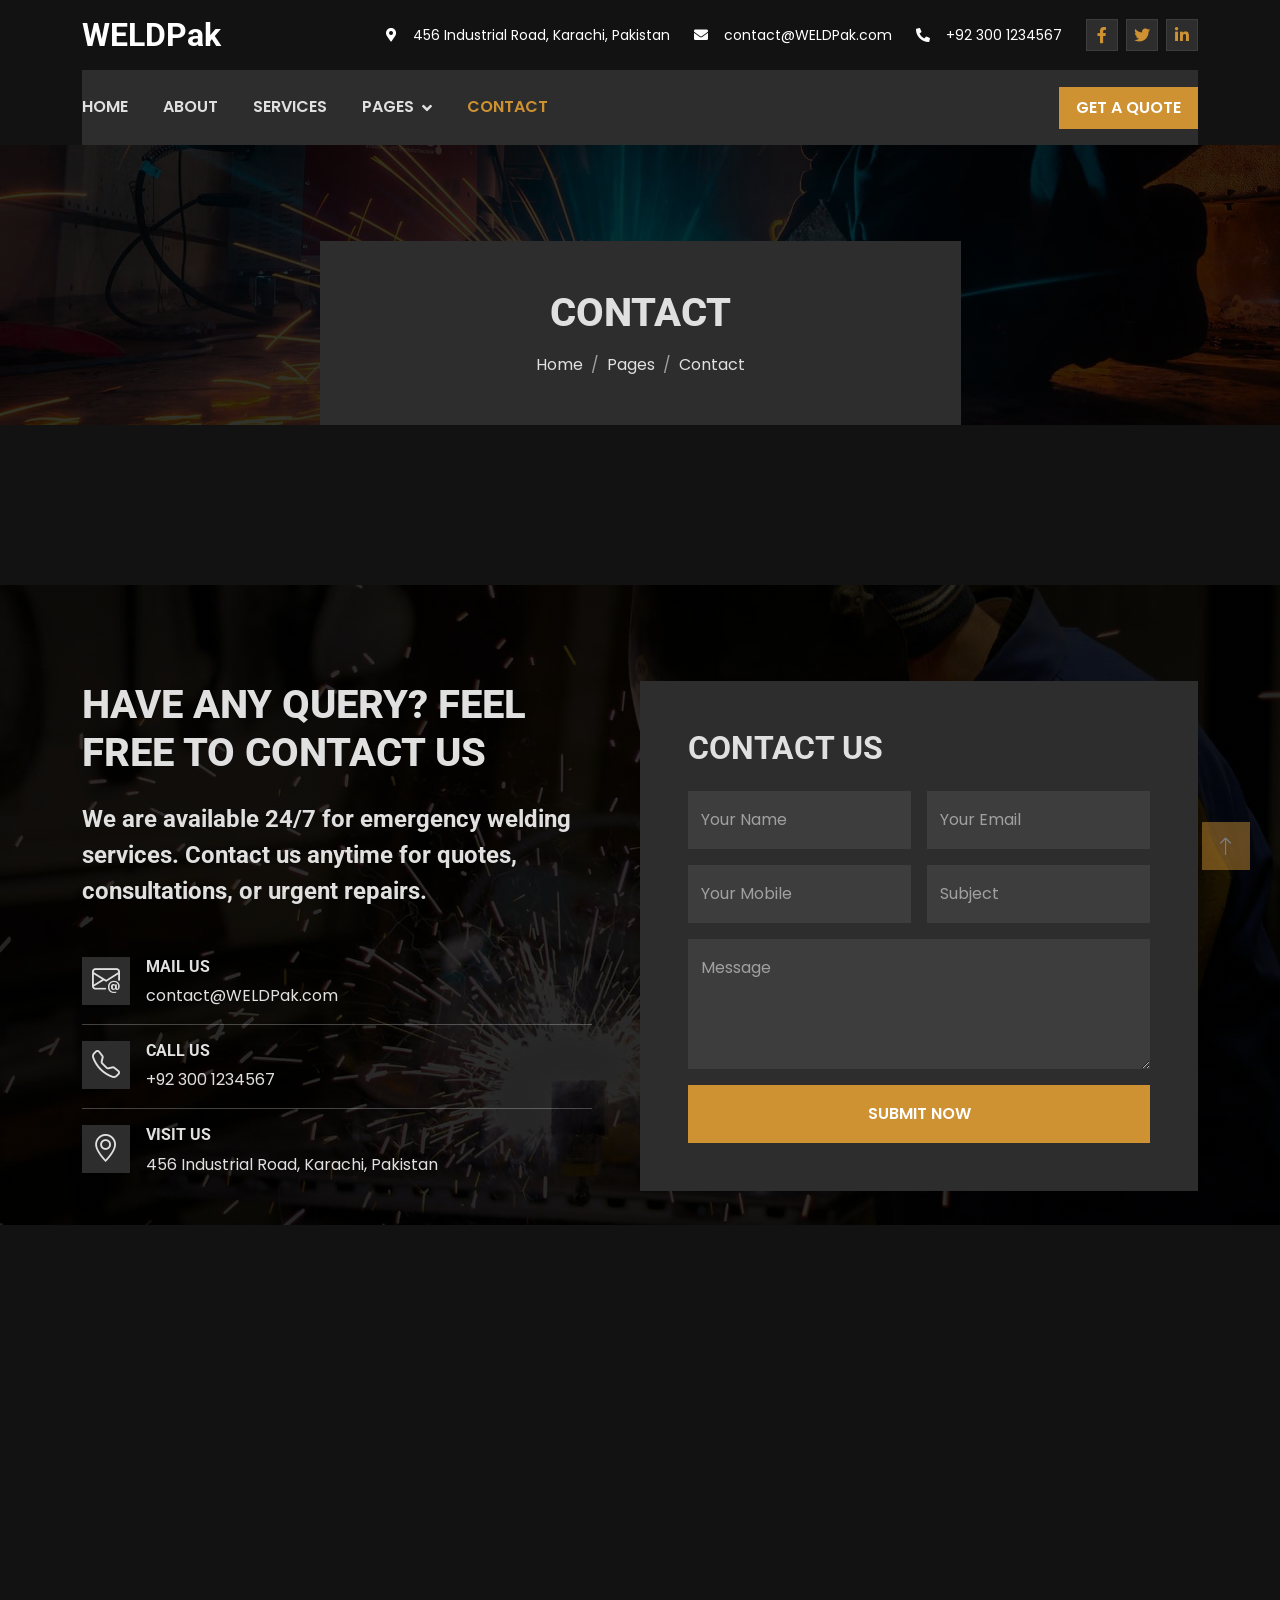
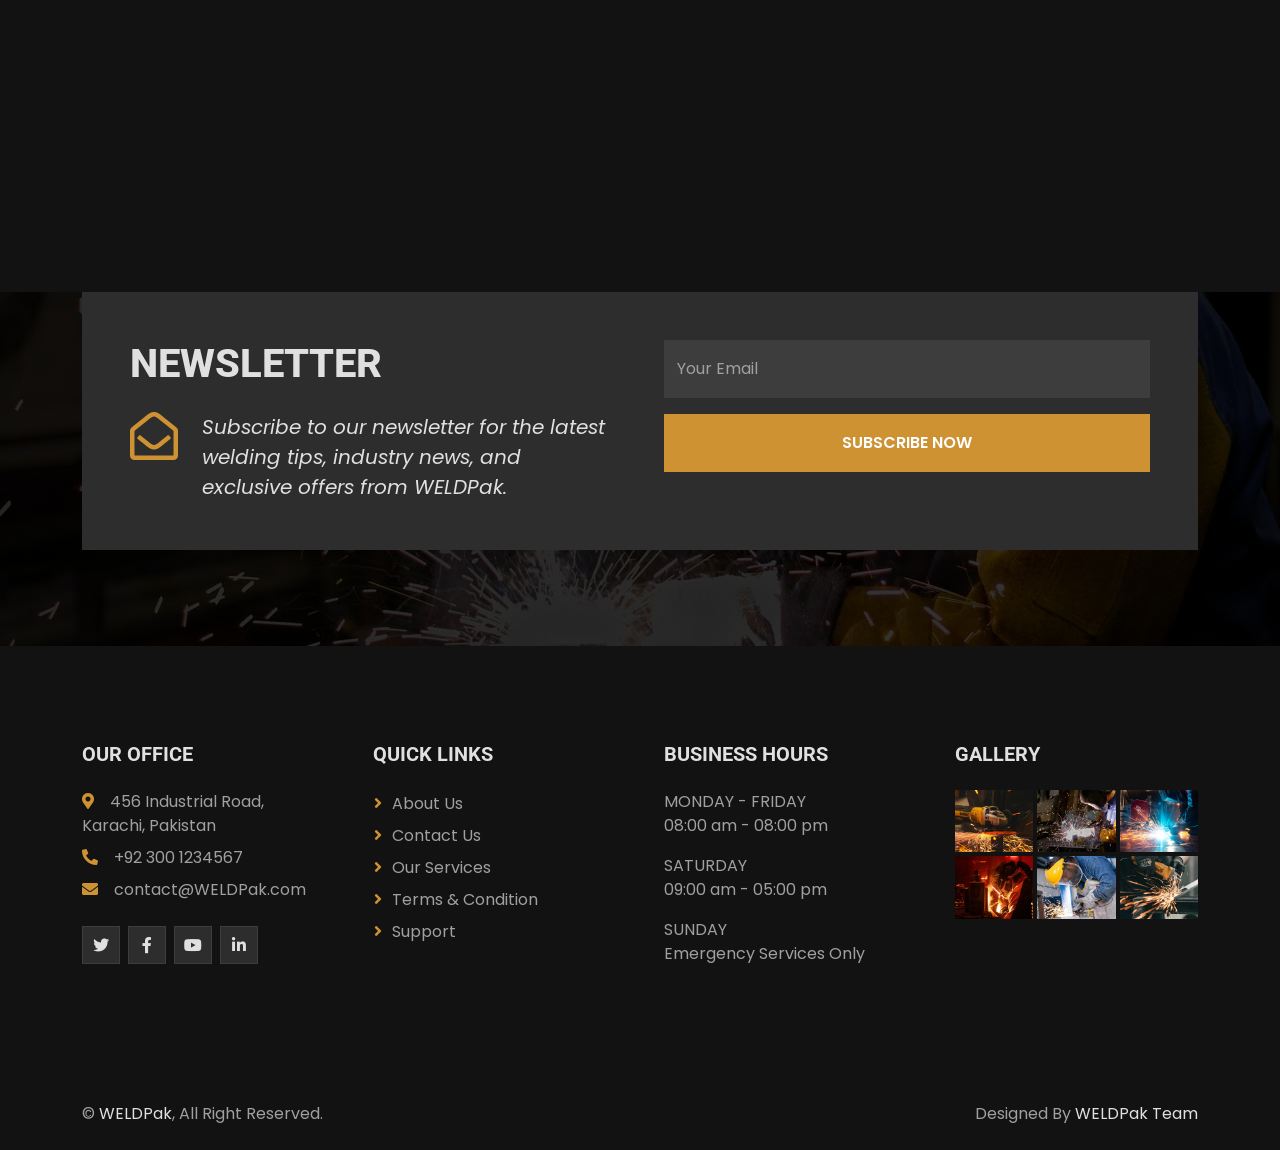
<file: contact.html>
<!DOCTYPE html>
<html lang="en">

<head>
    <meta charset="utf-8">
    <title>Contact Us - WELDPak</title>
    <meta content="width=device-width, initial-scale=1.0" name="viewport">
    <meta content="" name="keywords">
    <meta content="" name="description">

    <!-- Favicon -->
    <link href="img/favicon.ico" rel="icon">

    <!-- Google Web Fonts -->
    <link rel="preconnect" href="https://fonts.googleapis.com">
    <link rel="preconnect" href="https://fonts.gstatic.com" crossorigin>
    <link href="https://fonts.googleapis.com/css2?family=Poppins:wght@400;600&family=Roboto:wght@700;800&display=swap"
        rel="stylesheet">

    <!-- Icon Font Stylesheet -->
    <link href="https://cdnjs.cloudflare.com/ajax/libs/font-awesome/5.10.0/css/all.min.css" rel="stylesheet">
    <link rel="stylesheet" href="https://cdn.jsdelivr.net/npm/bootstrap-icons@1.10.4/font/bootstrap-icons.css">

    <!-- Libraries Stylesheet -->
    <link href="lib/animate/animate.min.css" rel="stylesheet">
    <link href="lib/owlcarousel/assets/owl.carousel.min.css" rel="stylesheet">

    <!-- Customized Bootstrap Stylesheet -->
    <link href="css/bootstrap.min.css" rel="stylesheet">

    <!-- Template Stylesheet -->
    <link href="css/style.css" rel="stylesheet">
</head>

<body>
    <!-- Spinner Start -->
    <div id="spinner"
        class="show bg-white position-fixed translate-middle w-100 vh-100 top-50 start-50 d-flex align-items-center justify-content-center">
        <div class="spinner-border text-primary" role="status" style="width: 3rem; height: 3rem;"></div>
    </div>
    <!-- Spinner End -->


    <!-- Topbar Start -->
    <div class="container-fluid bg-primary text-white d-none d-lg-flex wow fadeIn" data-wow-delay="0.1s">
        <div class="container py-3">
            <div class="d-flex align-items-center">
                <a href="index.html">
                    <h2 class="text-white fw-bold m-0">WELDPak</h2>
                </a>
                <div class="ms-auto d-flex align-items-center">
                    <small class="ms-4"><i class="fa fa-map-marker-alt me-3"></i>456 Industrial Road, Karachi, Pakistan</small>
                    <small class="ms-4"><i class="fa fa-envelope me-3"></i>contact@WELDPak.com</small>
                    <small class="ms-4"><i class="fa fa-phone-alt me-3"></i>+92 300 1234567</small>
                    <div class="ms-3 d-flex">
                        <a class="btn btn-sm-square btn-light text-primary ms-2" href="https://facebook.com/WELDPak"><i
                                class="fab fa-facebook-f"></i></a>
                        <a class="btn btn-sm-square btn-light text-primary ms-2" href="https://twitter.com/WELDPak"><i
                                class="fab fa-twitter"></i></a>
                        <a class="btn btn-sm-square btn-light text-primary ms-2" href="https://linkedin.com/company/WELDPak"><i
                                class="fab fa-linkedin-in"></i></a>
                    </div>
                </div>
            </div>
        </div>
    </div>
    <!-- Topbar End -->


    <!-- Navbar Start -->
    <div class="container-fluid bg-white sticky-top wow fadeIn" data-wow-delay="0.1s">
        <div class="container">
            <nav class="navbar navbar-expand-lg bg-white navbar-light p-lg-0">
                <a href="index.html" class="navbar-brand d-lg-none">
                    <h1 class="fw-bold m-0">WELDPak</h1>
                </a>
                <button type="button" class="navbar-toggler me-0" data-bs-toggle="collapse"
                    data-bs-target="#navbarCollapse">
                    <span class="navbar-toggler-icon"></span>
                </button>
                <div class="collapse navbar-collapse" id="navbarCollapse">
                    <div class="navbar-nav">
                        <a href="index.html" class="nav-item nav-link">Home</a>
                        <a href="about.html" class="nav-item nav-link">About</a>
                        <a href="service.html" class="nav-item nav-link">Services</a>
                        <div class="nav-item dropdown">
                            <a href="#" class="nav-link dropdown-toggle" data-bs-toggle="dropdown">Pages</a>
                            <div class="dropdown-menu bg-light rounded-0 rounded-bottom m-0">
                                <a href="team.html" class="dropdown-item">Our Team</a>
                                <a href="testimonial.html" class="dropdown-item">Testimonial</a>
                                <a href="404.html" class="dropdown-item">404 Page</a>
                            </div>
                        </div>
                        <a href="contact.html" class="nav-item nav-link active">Contact</a>
                    </div>
                    <div class="ms-auto d-none d-lg-block">
                        <a href="contact.html" class="btn btn-primary py-2 px-3">Get a Quote</a>
                    </div>
                </div>
            </nav>
        </div>
    </div>
    <!-- Navbar End -->


    <!-- Page Header Start -->
    <div class="container-fluid page-header pt-5 mb-6 wow fadeIn" data-wow-delay="0.1s">
        <div class="container text-center pt-5">
            <div class="row justify-content-center">
                <div class="col-lg-7">
                    <div class="bg-white p-5">
                        <h1 class="display-6 text-uppercase mb-3 animated slideInDown">Contact</h1>
                        <nav aria-label="breadcrumb animated slideInDown">
                            <ol class="breadcrumb justify-content-center mb-0">
                                <li class="breadcrumb-item"><a href="#">Home</a></li>
                                <li class="breadcrumb-item"><a href="#">Pages</a></li>
                                <li class="breadcrumb-item" aria-current="page">Contact</li>
                            </ol>
                        </nav>
                    </div>
                </div>
            </div>
        </div>
    </div>
    <!-- Page Header End -->


    <!-- Contact Start -->
    <div class="pt-6 pb-6">
        <div class="container-fluid contact py-5 wow fadeIn" data-wow-delay="0.1s">
            <div class="container pt-5">
                <div class="row gy-5 gx-0">
                    <div class="col-lg-6 pe-lg-5 wow fadeIn" data-wow-delay="0.3s">
                        <h1 class="display-6 text-uppercase text-white mb-4">Have Any Query? Feel Free To Contact Us
                        </h1>
                        <h4 class="lh-base text-white mb-5 wow fadeIn" data-wow-delay="0.4s">We are available 24/7 for emergency welding services. Contact us anytime for quotes, consultations, or urgent repairs.</h4>
                        <div class="d-flex align-items-start wow fadeIn" data-wow-delay="0.5s">
                            <div class="btn-lg-square bg-white">
                                <i class="bi bi-envelope-at text-dark fs-3"></i>
                            </div>
                            <div class="ms-3">
                                <h6 class="text-white text-uppercase">Mail Us</h6>
                                <span class="text-white">contact@WELDPak.com</span>
                            </div>
                        </div>
                        <hr class="bg-body">
                        <div class="d-flex align-items-start wow fadeIn" data-wow-delay="0.6s">
                            <div class="btn-lg-square bg-white">
                                <i class="bi bi-telephone text-dark fs-3"></i>
                            </div>
                            <div class="ms-3">
                                <h6 class="text-white text-uppercase">Call Us</h6>
                                <span class="text-white">+92 300 1234567</span>
                            </div>
                        </div>
                        <hr class="bg-body">
                        <div class="d-flex align-items-start wow fadeIn" data-wow-delay="0.7s">
                            <div class="btn-lg-square bg-white">
                                <i class="bi bi-geo-alt text-dark fs-3"></i>
                            </div>
                            <div class="ms-3">
                                <h6 class="text-white text-uppercase">Visit Us</h6>
                                <span class="text-white">456 Industrial Road, Karachi, Pakistan</span>
                            </div>
                        </div>
                    </div>
                    <div class="col-lg-6 mb-n5 wow fadeIn" data-wow-delay="0.7s">
                        <div class="bg-white p-5">
                            <h2 class="text-uppercase mb-4">Contact Us</h2>
                            <div class="row g-3">
                                <div class="col-sm-6">
                                    <div class="form-floating">
                                        <input type="text" class="form-control border-0 bg-light" id="name" placeholder="Your Name">
                                        <label for="name">Your Name</label>
                                    </div>
                                </div>
                                <div class="col-sm-6">
                                    <div class="form-floating">
                                        <input type="email" class="form-control border-0 bg-light" id="mail" placeholder="Your Email">
                                        <label for="mail">Your Email</label>
                                    </div>
                                </div>
                                <div class="col-sm-6">
                                    <div class="form-floating">
                                        <input type="text" class="form-control border-0 bg-light" id="mobile" placeholder="Your Mobile">
                                        <label for="mobile">Your Mobile</label>
                                    </div>
                                </div>
                                <div class="col-sm-6">
                                    <div class="form-floating">
                                        <input type="text" class="form-control border-0 bg-light" id="subject" placeholder="Subject">
                                        <label for="subject">Subject</label>
                                    </div>
                                </div>
                                <div class="col-12">
                                    <div class="form-floating">
                                        <textarea class="form-control border-0 bg-light" placeholder="Leave a message here" id="message"
                                            style="height: 130px"></textarea>
                                        <label for="message">Message</label>
                                    </div>
                                </div>
                                <div class="col-12 text-center">
                                    <button class="btn btn-primary w-100 py-3" type="submit">Submit Now</button>
                                </div>
                            </div>
                        </div>
                    </div>
                </div>
            </div>
        </div>
        <div class="container-fluid px-0 wow fadeInUp" data-wow-delay="0.5s">
            <iframe class="w-100 h-100"
            src="https://www.google.com/maps/embed?pb=!1m18!1m12!1m3!1d3621.545394277393!2d67.0011!3d24.8607!2m3!1f0!2f0!3f0!3m2!1i1024!2i768!4f13.1!3m3!1m2!1s0x0%3A0x0!2zMjTCsDUxJzM4LjUiTiA2N8KwMDAnMDQuMCJF!5e0!3m2!1sen!2s!4v1603794290143!5m2!1sen!2s"
            frameborder="0" style="min-height: 500px; border:0;" allowfullscreen="" aria-hidden="false"
            tabindex="0"></iframe>
        </div>
    </div>
    <!-- Contact End -->


    <!-- Newsletter Start -->
    <div class="container-fluid newsletter mt-6 wow fadeIn" data-wow-delay="0.1s">
        <div class="container pb-5">
            <div class="bg-white p-5 mb-5">
                <div class="row g-5">
                    <div class="col-md-6 wow fadeIn" data-wow-delay="0.3s">
                        <h1 class="display-6 text-uppercase mb-4">Newsletter</h1>
                        <div class="d-flex">
                            <i class="far fa-envelope-open fa-3x text-primary me-4"></i>
                            <p class="fs-5 fst-italic mb-0">Subscribe to our newsletter for the latest welding tips, industry news, and exclusive offers from WELDPak.</p>
                        </div>
                    </div>
                    <div class="col-md-6 wow fadeIn" data-wow-delay="0.5s">
                        <div class="form-floating mb-3">
                            <input type="email" class="form-control border-0 bg-light" id="mail" placeholder="Your Email">
                            <label for="mail">Your Email</label>
                        </div>
                        <button class="btn btn-primary w-100 py-3" type="submit">Subscribe Now</button>
                    </div>
                </div>
            </div>
        </div>
    </div>
    <!-- Newsletter End -->


    <!-- Footer Start -->
    <div class="container-fluid bg-dark footer py-5 wow fadeIn" data-wow-delay="0.1s">
        <div class="container py-5">
            <div class="row g-5">
                <div class="col-lg-3 col-md-6">
                    <h5 class="text-uppercase text-light mb-4">Our Office</h5>
                    <p class="mb-2"><i class="fa fa-map-marker-alt text-primary me-3"></i>456 Industrial Road, Karachi, Pakistan</p>
                    <p class="mb-2"><i class="fa fa-phone-alt text-primary me-3"></i>+92 300 1234567</p>
                    <p class="mb-2"><i class="fa fa-envelope text-primary me-3"></i>contact@WELDPak.com</p>
                    <div class="d-flex pt-3">
                        <a class="btn btn-square btn-light me-2" href="https://twitter.com/WELDPak"><i
                                class="fab fa-twitter"></i></a>
                        <a class="btn btn-square btn-light me-2" href="https://facebook.com/WELDPak"><i
                                class="fab fa-facebook-f"></i></a>
                        <a class="btn btn-square btn-light me-2" href="https://youtube.com/WELDPak"><i
                                class="fab fa-youtube"></i></a>
                        <a class="btn btn-square btn-light me-2" href="https://linkedin.com/company/WELDPak"><i
                                class="fab fa-linkedin-in"></i></a>
                    </div>
                </div>
                <div class="col-lg-3 col-md-6">
                    <h5 class="text-uppercase text-light mb-4">Quick Links</h5>
                    <a class="btn btn-link" href="about.html">About Us</a>
                    <a class="btn btn-link" href="contact.html">Contact Us</a>
                    <a class="btn btn-link" href="service.html">Our Services</a>
                    <a class="btn btn-link" href="">Terms & Condition</a>
                    <a class="btn btn-link" href="">Support</a>
                </div>
                <div class="col-lg-3 col-md-6">
                    <h5 class="text-uppercase text-light mb-4">Business Hours</h5>
                    <p class="text-uppercase mb-0">Monday - Friday</p>
                    <p>08:00 am - 08:00 pm</p>
                    <p class="text-uppercase mb-0">Saturday</p>
                    <p>09:00 am - 05:00 pm</p>
                    <p class="text-uppercase mb-0">Sunday</p>
                    <p>Emergency Services Only</p>
                </div>
                <div class="col-lg-3 col-md-6">
                    <h5 class="text-uppercase text-light mb-4">Gallery</h5>
                    <div class="row g-1">
                        <div class="col-4">
                            <img class="img-fluid" src="img/service-1.jpg" alt="">
                        </div>
                        <div class="col-4">
                            <img class="img-fluid" src="img/service-2.jpg" alt="">
                        </div>
                        <div class="col-4">
                            <img class="img-fluid" src="img/service-3.jpg" alt="">
                        </div>
                        <div class="col-4">
                            <img class="img-fluid" src="img/service-4.jpg" alt="">
                        </div>
                        <div class="col-4">
                            <img class="img-fluid" src="img/service-5.jpg" alt="">
                        </div>
                        <div class="col-4">
                            <img class="img-fluid" src="img/service-6.jpg" alt="">
                        </div>
                    </div>
                </div>
            </div>
        </div>
    </div>
    <!-- Footer End -->


    <!-- Copyright Start -->
    <div class="container-fluid text-body copyright py-4">
        <div class="container">
            <div class="row">
                <div class="col-md-6 text-center text-md-start mb-3 mb-md-0">
                    &copy; <a class="fw-semi-bold" href="#">WELDPak</a>, All Right Reserved.
                </div>
                <div class="col-md-6 text-center text-md-end">
                    Designed By <a class="fw-semi-bold" href="https://WELDPak.com">WELDPak Team</a>
                </div>
            </div>
        </div>
    </div>
    <!-- Copyright End -->


    <!-- Back to Top -->
    <a href="#" class="btn btn-lg btn-primary btn-lg-square back-to-top"><i
            class="bi bi-arrow-up"></i></a>


    <!-- JavaScript Libraries -->
    <script src="https://ajax.googleapis.com/ajax/libs/jquery/3.6.1/jquery.min.js"></script>
    <script src="https://cdn.jsdelivr.net/npm/bootstrap@5.0.0/dist/js/bootstrap.bundle.min.js"></script>
    <script src="lib/wow/wow.min.js"></script>
    <script src="lib/easing/easing.min.js"></script>
    <script src="lib/waypoints/waypoints.min.js"></script>
    <script src="lib/owlcarousel/owl.carousel.min.js"></script>

    <!-- Template Javascript -->
    <script src="js/main.js"></script>
</body>

</html>
</file>
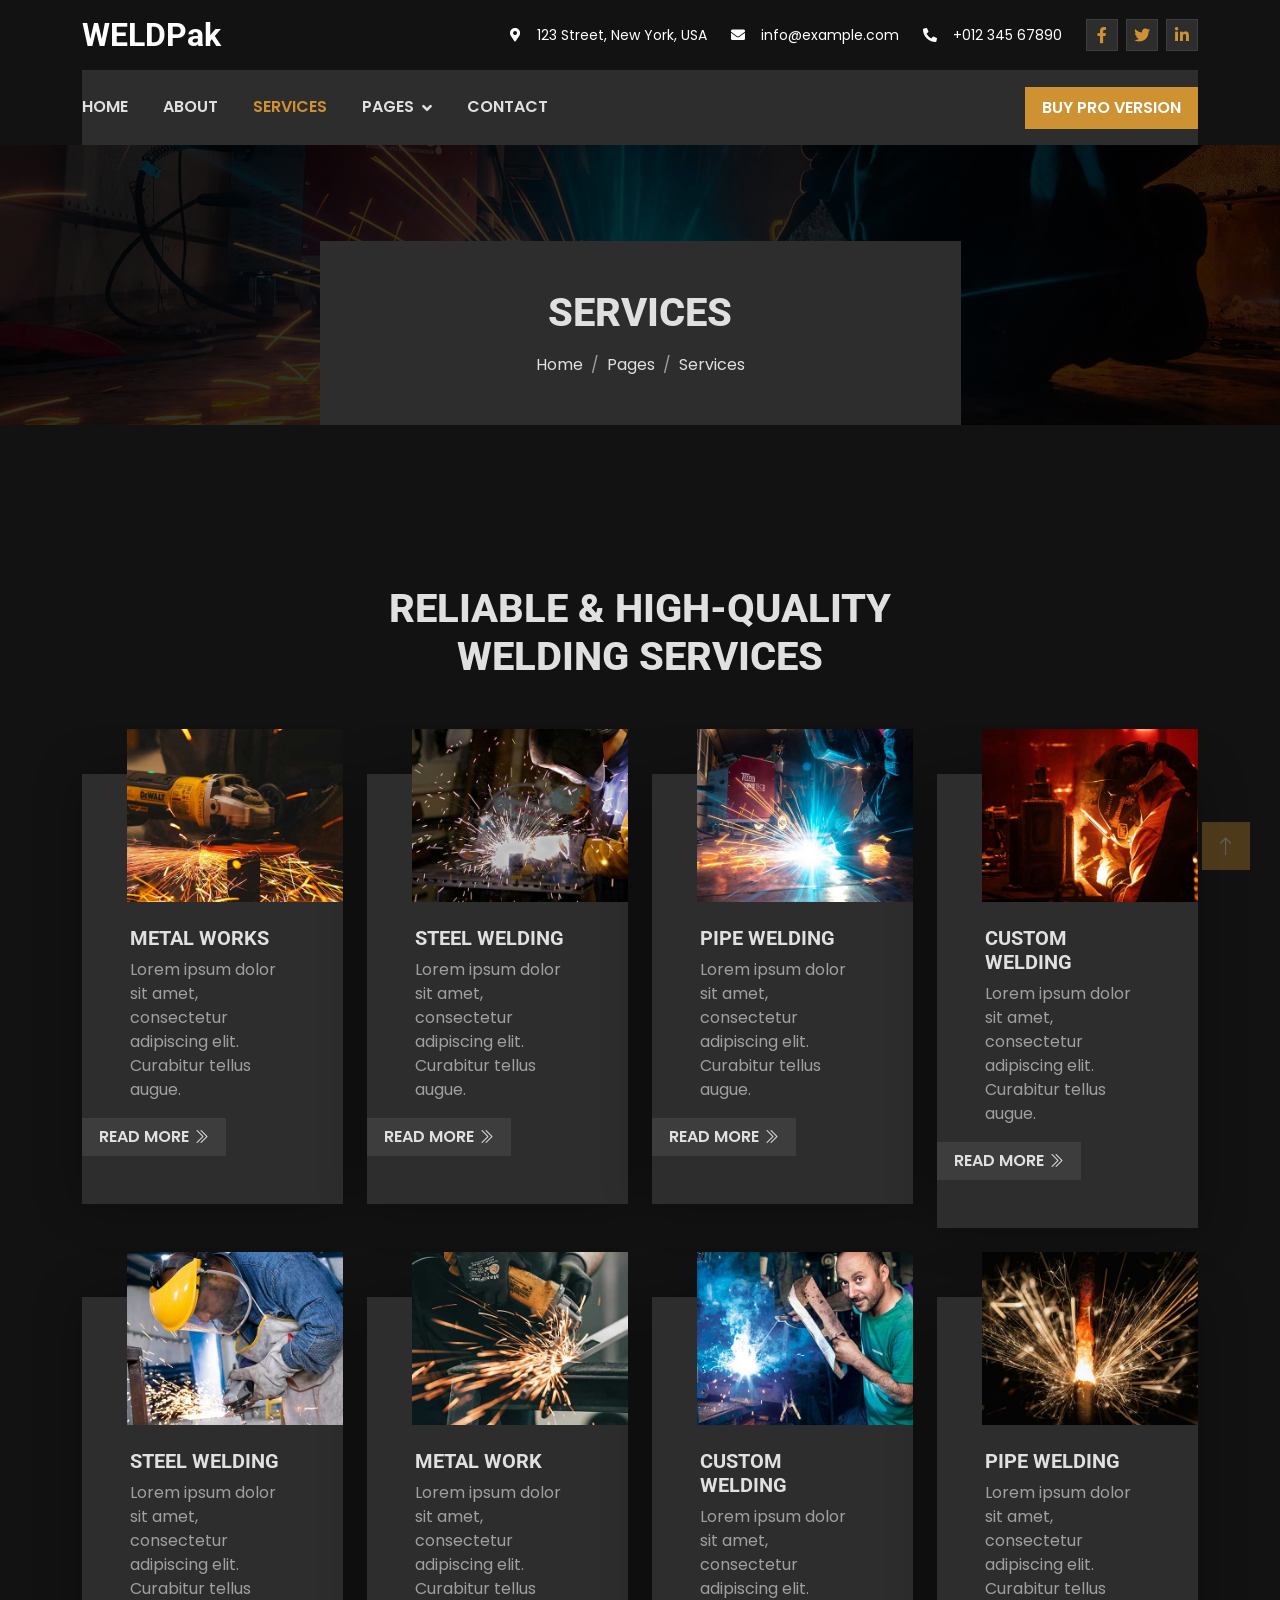
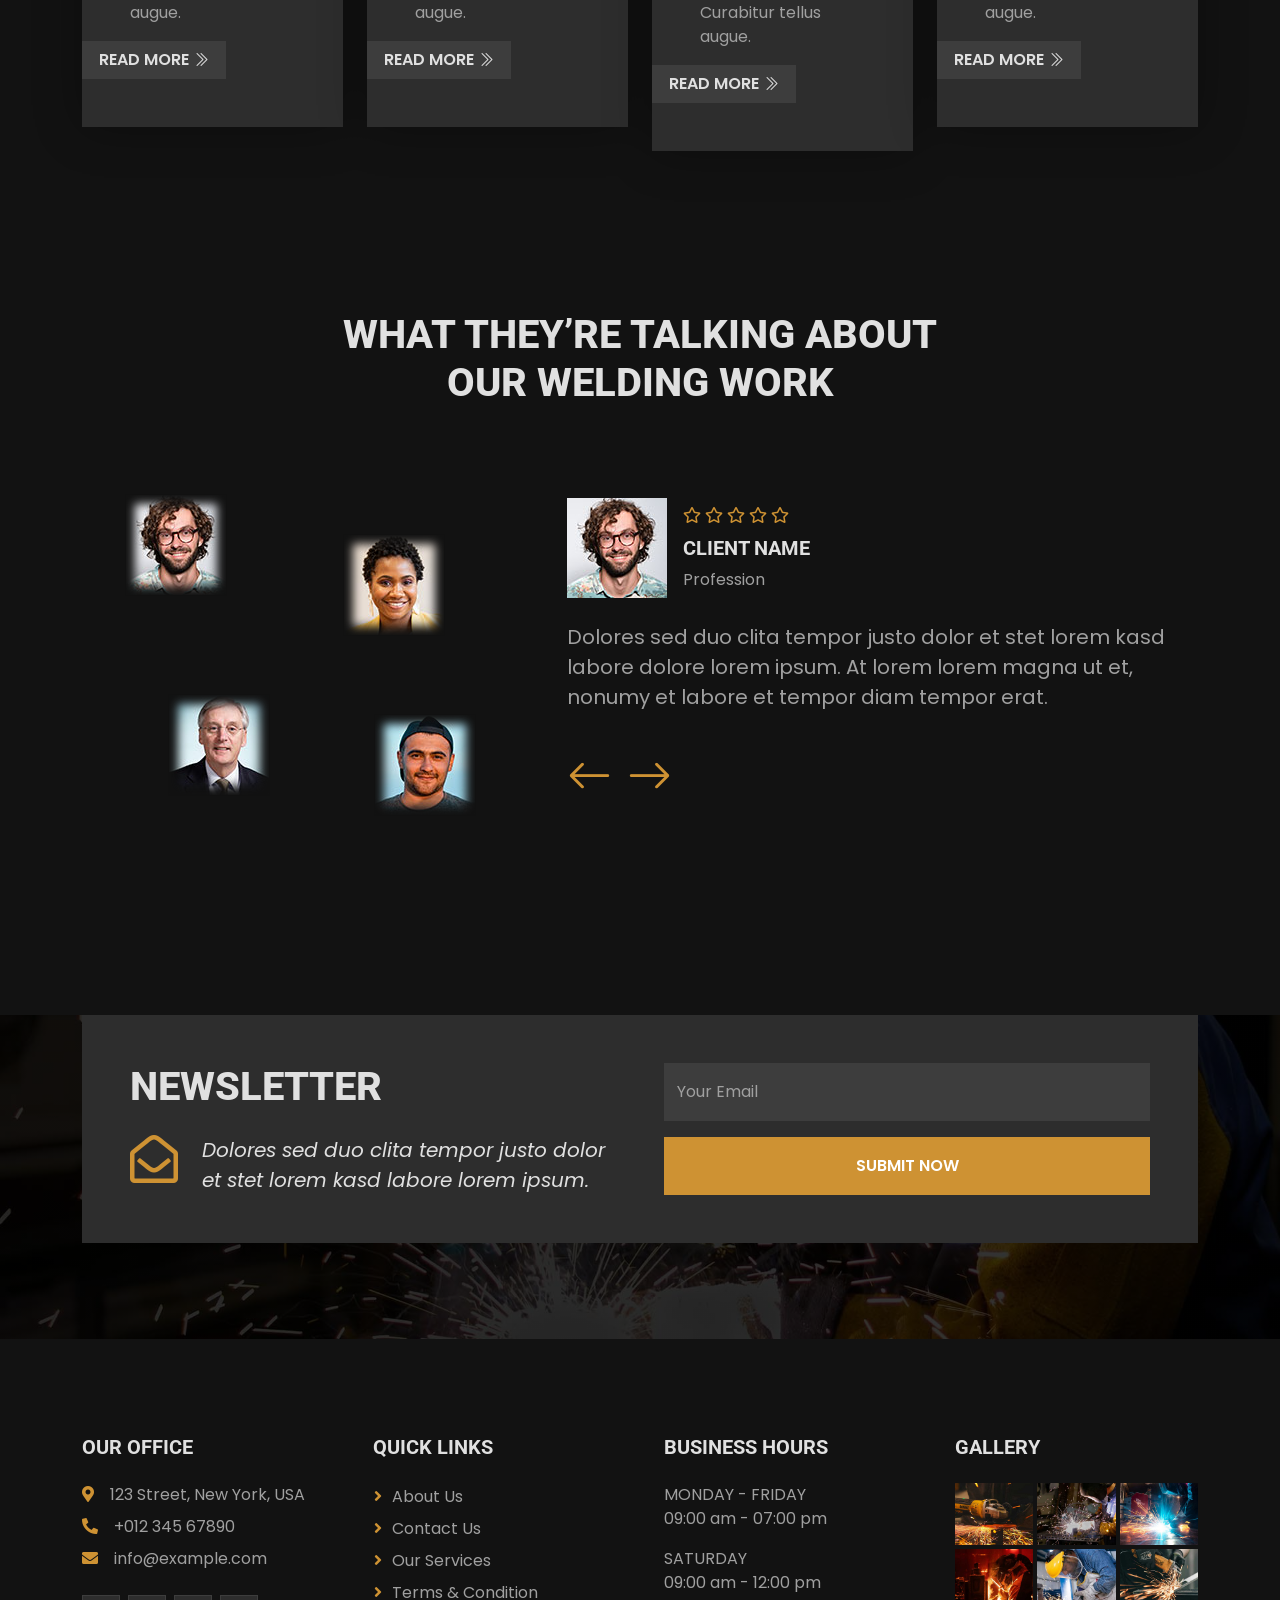
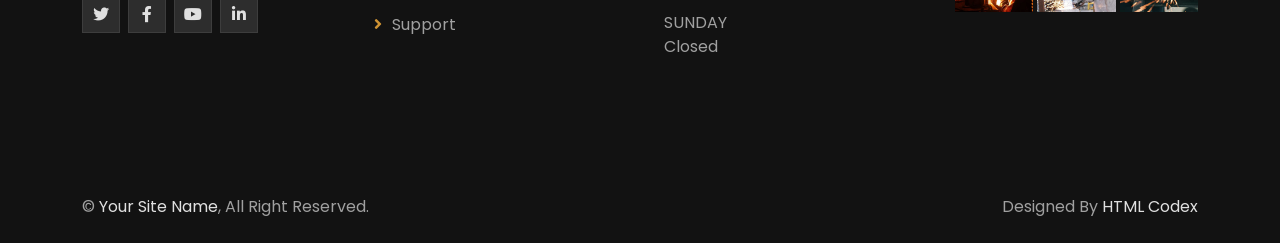
<file: service.html>
<!DOCTYPE html>
<html lang="en">

<head>
    <meta charset="utf-8">
    <title>WELDPak - Welding Website Template</title>
    <meta content="width=device-width, initial-scale=1.0" name="viewport">
    <meta content="" name="keywords">
    <meta content="" name="description">

    <!-- Favicon -->
    <link href="img/favicon.ico" rel="icon">

    <!-- Google Web Fonts -->
    <link rel="preconnect" href="https://fonts.googleapis.com">
    <link rel="preconnect" href="https://fonts.gstatic.com" crossorigin>
    <link href="https://fonts.googleapis.com/css2?family=Poppins:wght@400;600&family=Roboto:wght@700;800&display=swap"
        rel="stylesheet">

    <!-- Icon Font Stylesheet -->
    <link href="https://cdnjs.cloudflare.com/ajax/libs/font-awesome/5.10.0/css/all.min.css" rel="stylesheet">
    <link rel="stylesheet" href="https://cdn.jsdelivr.net/npm/bootstrap-icons@1.10.4/font/bootstrap-icons.css">

    <!-- Libraries Stylesheet -->
    <link href="lib/animate/animate.min.css" rel="stylesheet">
    <link href="lib/owlcarousel/assets/owl.carousel.min.css" rel="stylesheet">

    <!-- Customized Bootstrap Stylesheet -->
    <link href="css/bootstrap.min.css" rel="stylesheet">

    <!-- Template Stylesheet -->
    <link href="css/style.css" rel="stylesheet">
</head>

<body>
    <!-- Spinner Start -->
    <div id="spinner"
        class="show bg-white position-fixed translate-middle w-100 vh-100 top-50 start-50 d-flex align-items-center justify-content-center">
        <div class="spinner-border text-primary" role="status" style="width: 3rem; height: 3rem;"></div>
    </div>
    <!-- Spinner End -->


    <!-- Topbar Start -->
    <div class="container-fluid bg-primary text-white d-none d-lg-flex wow fadeIn" data-wow-delay="0.1s">
        <div class="container py-3">
            <div class="d-flex align-items-center">
                <a href="index.html">
                    <h2 class="text-white fw-bold m-0">WELDPak</h2>
                </a>
                <div class="ms-auto d-flex align-items-center">
                    <small class="ms-4"><i class="fa fa-map-marker-alt me-3"></i>123 Street, New York, USA</small>
                    <small class="ms-4"><i class="fa fa-envelope me-3"></i>info@example.com</small>
                    <small class="ms-4"><i class="fa fa-phone-alt me-3"></i>+012 345 67890</small>
                    <div class="ms-3 d-flex">
                        <a class="btn btn-sm-square btn-light text-primary ms-2" href=""><i
                                class="fab fa-facebook-f"></i></a>
                        <a class="btn btn-sm-square btn-light text-primary ms-2" href=""><i
                                class="fab fa-twitter"></i></a>
                        <a class="btn btn-sm-square btn-light text-primary ms-2" href=""><i
                                class="fab fa-linkedin-in"></i></a>
                    </div>
                </div>
            </div>
        </div>
    </div>
    <!-- Topbar End -->


    <!-- Navbar Start -->
    <div class="container-fluid bg-white sticky-top wow fadeIn" data-wow-delay="0.1s">
        <div class="container">
            <nav class="navbar navbar-expand-lg bg-white navbar-light p-lg-0">
                <a href="index.html" class="navbar-brand d-lg-none">
                    <h1 class="fw-bold m-0">WELDPak</h1>
                </a>
                <button type="button" class="navbar-toggler me-0" data-bs-toggle="collapse"
                    data-bs-target="#navbarCollapse">
                    <span class="navbar-toggler-icon"></span>
                </button>
                <div class="collapse navbar-collapse" id="navbarCollapse">
                    <div class="navbar-nav">
                        <a href="index.html" class="nav-item nav-link">Home</a>
                        <a href="about.html" class="nav-item nav-link">About</a>
                        <a href="service.html" class="nav-item nav-link active">Services</a>
                        <div class="nav-item dropdown">
                            <a href="#" class="nav-link dropdown-toggle" data-bs-toggle="dropdown">Pages</a>
                            <div class="dropdown-menu bg-light rounded-0 rounded-bottom m-0">
                                <a href="team.html" class="dropdown-item">Our Team</a>
                                <a href="testimonial.html" class="dropdown-item">Testimonial</a>
                                <a href="404.html" class="dropdown-item">404 Page</a>
                            </div>
                        </div>
                        <a href="contact.html" class="nav-item nav-link">Contact</a>
                    </div>
                    <div class="ms-auto d-none d-lg-block">
                        <a href="https://htmlcodex.com/downloading/?item=3556" class="btn btn-primary py-2 px-3">Buy Pro Version</a>
                    </div>
                </div>
            </nav>
        </div>
    </div>
    <!-- Navbar End -->


    <!-- Page Header Start -->
    <div class="container-fluid page-header pt-5 mb-6 wow fadeIn" data-wow-delay="0.1s">
        <div class="container text-center pt-5">
            <div class="row justify-content-center">
                <div class="col-lg-7">
                    <div class="bg-white p-5">
                        <h1 class="display-6 text-uppercase mb-3 animated slideInDown">Services</h1>
                        <nav aria-label="breadcrumb animated slideInDown">
                            <ol class="breadcrumb justify-content-center mb-0">
                                <li class="breadcrumb-item"><a href="#">Home</a></li>
                                <li class="breadcrumb-item"><a href="#">Pages</a></li>
                                <li class="breadcrumb-item" aria-current="page">Services</li>
                            </ol>
                        </nav>
                    </div>
                </div>
            </div>
        </div>
    </div>
    <!-- Page Header End -->


    <!-- Service Start -->
    <div class="container-fluid service pt-6 pb-6">
        <div class="container">
            <div class="text-center mx-auto wow fadeInUp" data-wow-delay="0.1s" style="max-width: 600px;">
                <h1 class="display-6 text-uppercase mb-5">Reliable & High-Quality Welding Services</h1>
            </div>
            <div class="row g-4">
                <div class="col-lg-3 col-md-6 wow fadeInUp" data-wow-delay="0.1s">
                    <div class="service-item">
                        <div class="service-inner pb-5">
                            <img class="img-fluid w-100" src="img/service-1.jpg" alt="">
                            <div class="service-text px-5 pt-4">
                                <h5 class="text-uppercase">Metal Works</h4>
                                    <p>Lorem ipsum dolor sit amet, consectetur adipiscing elit. Curabitur tellus augue.
                                    </p>
                            </div>
                            <a class="btn btn-light px-3" href="">Read More<i
                                    class="bi bi-chevron-double-right ms-1"></i></a>
                        </div>
                    </div>
                </div>
                <div class="col-lg-3 col-md-6 wow fadeInUp" data-wow-delay="0.2s">
                    <div class="service-item">
                        <div class="service-inner pb-5">
                            <img class="img-fluid w-100" src="img/service-2.jpg" alt="">
                            <div class="service-text px-5 pt-4">
                                <h5 class="text-uppercase">Steel welding</h4>
                                    <p>Lorem ipsum dolor sit amet, consectetur adipiscing elit. Curabitur tellus augue.
                                    </p>
                            </div>
                            <a class="btn btn-light px-3" href="">Read More<i
                                    class="bi bi-chevron-double-right ms-1"></i></a>
                        </div>
                    </div>
                </div>
                <div class="col-lg-3 col-md-6 wow fadeInUp" data-wow-delay="0.3s">
                    <div class="service-item">
                        <div class="service-inner pb-5">
                            <img class="img-fluid w-100" src="img/service-3.jpg" alt="">
                            <div class="service-text px-5 pt-4">
                                <h5 class="text-uppercase">pipe welding</h4>
                                    <p>Lorem ipsum dolor sit amet, consectetur adipiscing elit. Curabitur tellus augue.
                                    </p>
                            </div>
                            <a class="btn btn-light px-3" href="">Read More<i
                                    class="bi bi-chevron-double-right ms-1"></i></a>
                        </div>
                    </div>
                </div>
                <div class="col-lg-3 col-md-6 wow fadeInUp" data-wow-delay="0.4s">
                    <div class="service-item">
                        <div class="service-inner pb-5">
                            <img class="img-fluid w-100" src="img/service-4.jpg" alt="">
                            <div class="service-text px-5 pt-4">
                                <h5 class="text-uppercase">Custom welding</h4>
                                    <p>Lorem ipsum dolor sit amet, consectetur adipiscing elit. Curabitur tellus augue.
                                    </p>
                            </div>
                            <a class="btn btn-light px-3" href="">Read More<i
                                    class="bi bi-chevron-double-right ms-1"></i></a>
                        </div>
                    </div>
                </div>
                <div class="col-lg-3 col-md-6 wow fadeInUp" data-wow-delay="0.1s">
                    <div class="service-item">
                        <div class="service-inner pb-5">
                            <img class="img-fluid w-100" src="img/service-5.jpg" alt="">
                            <div class="service-text px-5 pt-4">
                                <h5 class="text-uppercase">Steel welding</h4>
                                    <p>Lorem ipsum dolor sit amet, consectetur adipiscing elit. Curabitur tellus augue.
                                    </p>
                            </div>
                            <a class="btn btn-light px-3" href="">Read More<i
                                    class="bi bi-chevron-double-right ms-1"></i></a>
                        </div>
                    </div>
                </div>
                <div class="col-lg-3 col-md-6 wow fadeInUp" data-wow-delay="0.2s">
                    <div class="service-item">
                        <div class="service-inner pb-5">
                            <img class="img-fluid w-100" src="img/service-6.jpg" alt="">
                            <div class="service-text px-5 pt-4">
                                <h5 class="text-uppercase">Metal Work</h4>
                                    <p>Lorem ipsum dolor sit amet, consectetur adipiscing elit. Curabitur tellus augue.
                                    </p>
                            </div>
                            <a class="btn btn-light px-3" href="">Read More<i
                                    class="bi bi-chevron-double-right ms-1"></i></a>
                        </div>
                    </div>
                </div>
                <div class="col-lg-3 col-md-6 wow fadeInUp" data-wow-delay="0.3s">
                    <div class="service-item">
                        <div class="service-inner pb-5">
                            <img class="img-fluid w-100" src="img/service-7.jpg" alt="">
                            <div class="service-text px-5 pt-4">
                                <h5 class="text-uppercase">Custom Welding</h4>
                                    <p>Lorem ipsum dolor sit amet, consectetur adipiscing elit. Curabitur tellus augue.
                                    </p>
                            </div>
                            <a class="btn btn-light px-3" href="">Read More<i
                                    class="bi bi-chevron-double-right ms-1"></i></a>
                        </div>
                    </div>
                </div>
                <div class="col-lg-3 col-md-6 wow fadeInUp" data-wow-delay="0.4s">
                    <div class="service-item">
                        <div class="service-inner pb-5">
                            <img class="img-fluid w-100" src="img/service-8.jpg" alt="">
                            <div class="service-text px-5 pt-4">
                                <h5 class="text-uppercase">Pipe Welding</h4>
                                    <p>Lorem ipsum dolor sit amet, consectetur adipiscing elit. Curabitur tellus augue.
                                    </p>
                            </div>
                            <a class="btn btn-light px-3" href="">Read More<i
                                    class="bi bi-chevron-double-right ms-1"></i></a>
                        </div>
                    </div>
                </div>
            </div>
        </div>
    </div>
    <!-- Service End -->


    <!-- Testimonial Start -->
    <div class="container-fluid pt-6 pb-6">
        <div class="container">
            <div class="text-center mx-auto wow fadeInUp" data-wow-delay="0.1s" style="max-width: 600px;">
                <h1 class="display-6 text-uppercase mb-5">What They’re Talking About Our Welding Work</h1>
            </div>
            <div class="row g-5 align-items-center">
                <div class="col-lg-5 wow fadeInUp" data-wow-delay="0.3s">
                    <div class="testimonial-img">
                        <div class="animated flip infinite">
                            <img class="img-fluid" src="img/testimonial-1.jpg" alt="">
                        </div>
                        <div class="animated flip infinite">
                            <img class="img-fluid" src="img/testimonial-2.jpg" alt="">
                        </div>
                        <div class="animated flip infinite">
                            <img class="img-fluid" src="img/testimonial-3.jpg" alt="">
                        </div>
                        <div class="animated flip infinite">
                            <img class="img-fluid" src="img/testimonial-4.jpg" alt="">
                        </div>
                    </div>
                </div>
                <div class="col-lg-7 wow fadeInUp" data-wow-delay="0.5s">
                    <div class="owl-carousel testimonial-carousel">
                        <div class="testimonial-item">
                            <div class="d-flex align-items-center mb-4">
                                <img class="img-fluid" src="img/testimonial-1.jpg" alt="">
                                <div class="ms-3">
                                    <div class="mb-2">
                                        <i class="far fa-star text-primary"></i>
                                        <i class="far fa-star text-primary"></i>
                                        <i class="far fa-star text-primary"></i>
                                        <i class="far fa-star text-primary"></i>
                                        <i class="far fa-star text-primary"></i>
                                    </div>
                                    <h5 class="text-uppercase">Client Name</h5>
                                    <span>Profession</span>
                                </div>
                            </div>
                            <p class="fs-5">Dolores sed duo clita tempor justo dolor et stet lorem kasd labore dolore
                                lorem ipsum. At lorem lorem magna ut et, nonumy et labore et tempor diam tempor erat.
                            </p>
                        </div>
                        <div class="testimonial-item">
                            <div class="d-flex align-items-center mb-4">
                                <img class="img-fluid" src="img/testimonial-2.jpg" alt="">
                                <div class="ms-3">
                                    <div class="mb-2">
                                        <i class="far fa-star text-primary"></i>
                                        <i class="far fa-star text-primary"></i>
                                        <i class="far fa-star text-primary"></i>
                                        <i class="far fa-star text-primary"></i>
                                        <i class="far fa-star text-primary"></i>
                                    </div>
                                    <h5 class="text-uppercase">Client Name</h5>
                                    <span>Profession</span>
                                </div>
                            </div>
                            <p class="fs-5">Dolores sed duo clita tempor justo dolor et stet lorem kasd labore dolore
                                lorem ipsum. At lorem lorem magna ut et, nonumy et labore et tempor diam tempor erat.
                            </p>
                        </div>
                        <div class="testimonial-item">
                            <div class="d-flex align-items-center mb-4">
                                <img class="img-fluid" src="img/testimonial-3.jpg" alt="">
                                <div class="ms-3">
                                    <div class="mb-2">
                                        <i class="far fa-star text-primary"></i>
                                        <i class="far fa-star text-primary"></i>
                                        <i class="far fa-star text-primary"></i>
                                        <i class="far fa-star text-primary"></i>
                                        <i class="far fa-star text-primary"></i>
                                    </div>
                                    <h5 class="text-uppercase">Client Name</h5>
                                    <span>Profession</span>
                                </div>
                            </div>
                            <p class="fs-5">Dolores sed duo clita tempor justo dolor et stet lorem kasd labore dolore
                                lorem ipsum. At lorem lorem magna ut et, nonumy et labore et tempor diam tempor erat.
                            </p>
                        </div>
                        <div class="testimonial-item">
                            <div class="d-flex align-items-center mb-4">
                                <img class="img-fluid" src="img/testimonial-4.jpg" alt="">
                                <div class="ms-3">
                                    <div class="mb-2">
                                        <i class="far fa-star text-primary"></i>
                                        <i class="far fa-star text-primary"></i>
                                        <i class="far fa-star text-primary"></i>
                                        <i class="far fa-star text-primary"></i>
                                        <i class="far fa-star text-primary"></i>
                                    </div>
                                    <h5 class="text-uppercase">Client Name</h5>
                                    <span>Profession</span>
                                </div>
                            </div>
                            <p class="fs-5">Dolores sed duo clita tempor justo dolor et stet lorem kasd labore dolore
                                lorem ipsum. At lorem lorem magna ut et, nonumy et labore et tempor diam tempor erat.
                            </p>
                        </div>
                    </div>
                </div>
            </div>
        </div>
    </div>
    <!-- Testimonial End -->


    <!-- Newsletter Start -->
    <div class="container-fluid newsletter mt-6 wow fadeIn" data-wow-delay="0.1s">
        <div class="container pb-5">
            <div class="bg-white p-5 mb-5">
                <div class="row g-5">
                    <div class="col-md-6 wow fadeIn" data-wow-delay="0.3s">
                        <h1 class="display-6 text-uppercase mb-4">Newsletter</h1>
                        <div class="d-flex">
                            <i class="far fa-envelope-open fa-3x text-primary me-4"></i>
                            <p class="fs-5 fst-italic mb-0">Dolores sed duo clita tempor justo dolor et stet lorem kasd labore lorem ipsum.</p>
                        </div>
                    </div>
                    <div class="col-md-6 wow fadeIn" data-wow-delay="0.5s">
                        <div class="form-floating mb-3">
                            <input type="email" class="form-control border-0 bg-light" id="mail" placeholder="Your Email">
                            <label for="mail">Your Email</label>
                        </div>
                        <button class="btn btn-primary w-100 py-3" type="submit">Submit Now</button>
                    </div>
                </div>
            </div>
        </div>
    </div>
    <!-- Newsletter End -->


    <!-- Footer Start -->
    <div class="container-fluid bg-dark footer py-5 wow fadeIn" data-wow-delay="0.1s">
        <div class="container py-5">
            <div class="row g-5">
                <div class="col-lg-3 col-md-6">
                    <h5 class="text-uppercase text-light mb-4">Our Office</h5>
                    <p class="mb-2"><i class="fa fa-map-marker-alt text-primary me-3"></i>123 Street, New York, USA</p>
                    <p class="mb-2"><i class="fa fa-phone-alt text-primary me-3"></i>+012 345 67890</p>
                    <p class="mb-2"><i class="fa fa-envelope text-primary me-3"></i>info@example.com</p>
                    <div class="d-flex pt-3">
                        <a class="btn btn-square btn-light me-2" href=""><i
                                class="fab fa-twitter"></i></a>
                        <a class="btn btn-square btn-light me-2" href=""><i
                                class="fab fa-facebook-f"></i></a>
                        <a class="btn btn-square btn-light me-2" href=""><i
                                class="fab fa-youtube"></i></a>
                        <a class="btn btn-square btn-light me-2" href=""><i
                                class="fab fa-linkedin-in"></i></a>
                    </div>
                </div>
                <div class="col-lg-3 col-md-6">
                    <h5 class="text-uppercase text-light mb-4">Quick Links</h5>
                    <a class="btn btn-link" href="">About Us</a>
                    <a class="btn btn-link" href="">Contact Us</a>
                    <a class="btn btn-link" href="">Our Services</a>
                    <a class="btn btn-link" href="">Terms & Condition</a>
                    <a class="btn btn-link" href="">Support</a>
                </div>
                <div class="col-lg-3 col-md-6">
                    <h5 class="text-uppercase text-light mb-4">Business Hours</h5>
                    <p class="text-uppercase mb-0">Monday - Friday</p>
                    <p>09:00 am - 07:00 pm</p>
                    <p class="text-uppercase mb-0">Saturday</p>
                    <p>09:00 am - 12:00 pm</p>
                    <p class="text-uppercase mb-0">Sunday</p>
                    <p>Closed</p>
                </div>
                <div class="col-lg-3 col-md-6">
                    <h5 class="text-uppercase text-light mb-4">Gallery</h5>
                    <div class="row g-1">
                        <div class="col-4">
                            <img class="img-fluid" src="img/service-1.jpg" alt="">
                        </div>
                        <div class="col-4">
                            <img class="img-fluid" src="img/service-2.jpg" alt="">
                        </div>
                        <div class="col-4">
                            <img class="img-fluid" src="img/service-3.jpg" alt="">
                        </div>
                        <div class="col-4">
                            <img class="img-fluid" src="img/service-4.jpg" alt="">
                        </div>
                        <div class="col-4">
                            <img class="img-fluid" src="img/service-5.jpg" alt="">
                        </div>
                        <div class="col-4">
                            <img class="img-fluid" src="img/service-6.jpg" alt="">
                        </div>
                    </div>
                </div>
            </div>
        </div>
    </div>
    <!-- Footer End -->


    <!-- Copyright Start -->
    <div class="container-fluid text-body copyright py-4">
        <div class="container">
            <div class="row">
                <div class="col-md-6 text-center text-md-start mb-3 mb-md-0">
                    &copy; <a class="fw-semi-bold" href="#">Your Site Name</a>, All Right Reserved.
                </div>
                <div class="col-md-6 text-center text-md-end">
                    
                    <!--/*** The author’s attribution link must remain intact in the template. ***/-->
                    <!--/*** If you wish to remove this credit link, please purchase the Pro Version . ***/-->
                    Designed By <a class="fw-semi-bold" href="https://htmlcodex.com">HTML Codex</a>
                </div>
            </div>
        </div>
    </div>
    <!-- Copyright End -->


    <!-- Back to Top -->
    <a href="#" class="btn btn-lg btn-primary btn-lg-square back-to-top"><i
            class="bi bi-arrow-up"></i></a>


    <!-- JavaScript Libraries -->
    <script src="https://ajax.googleapis.com/ajax/libs/jquery/3.6.1/jquery.min.js"></script>
    <script src="https://cdn.jsdelivr.net/npm/bootstrap@5.0.0/dist/js/bootstrap.bundle.min.js"></script>
    <script src="lib/wow/wow.min.js"></script>
    <script src="lib/easing/easing.min.js"></script>
    <script src="lib/waypoints/waypoints.min.js"></script>
    <script src="lib/owlcarousel/owl.carousel.min.js"></script>

    <!-- Template Javascript -->
    <script src="js/main.js"></script>
</body>

</html>
</file>
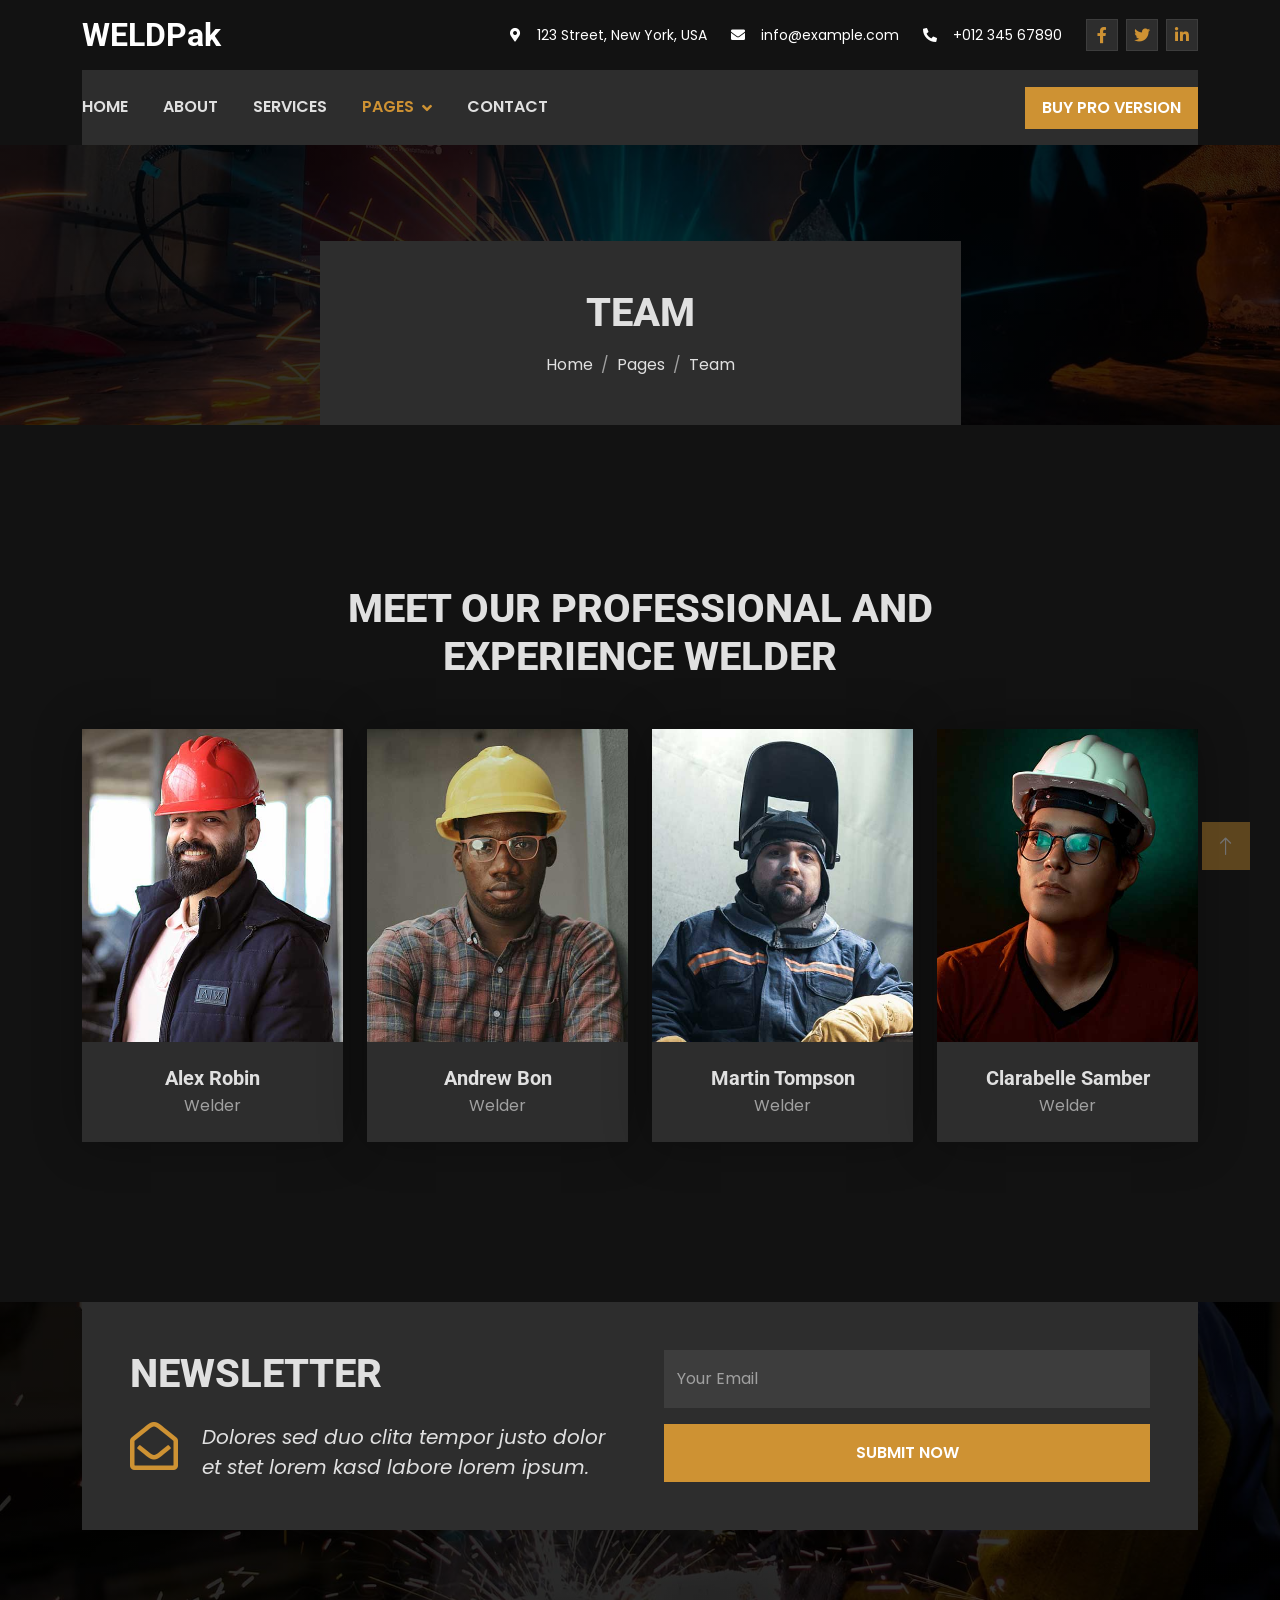
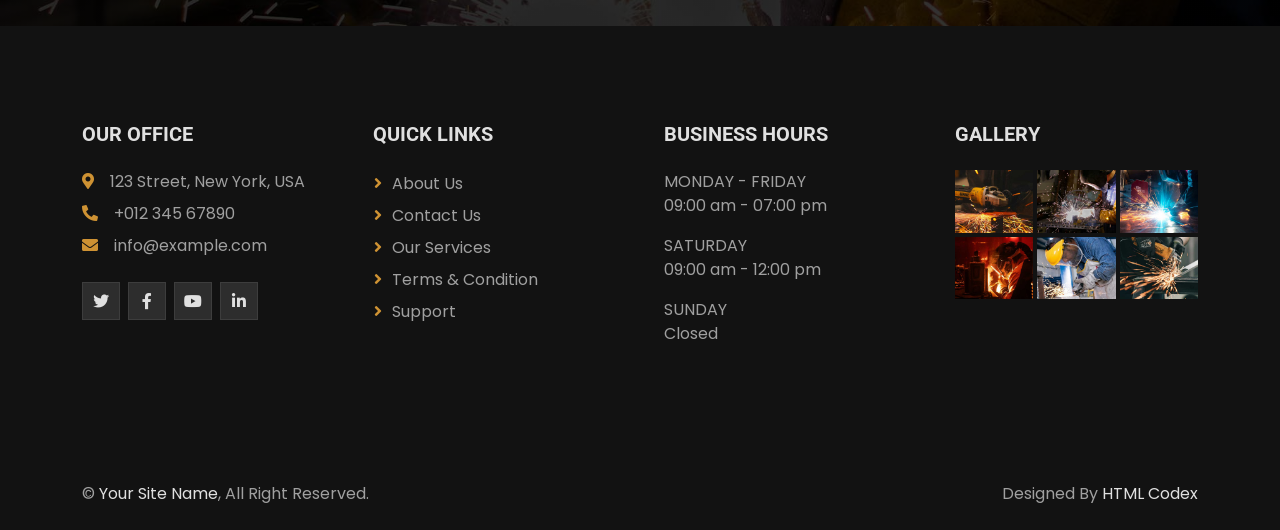
<file: team.html>
<!DOCTYPE html>
<html lang="en">

<head>
    <meta charset="utf-8">
    <title>WELDPak - Welding Website Template</title>
    <meta content="width=device-width, initial-scale=1.0" name="viewport">
    <meta content="" name="keywords">
    <meta content="" name="description">

    <!-- Favicon -->
    <link href="img/favicon.ico" rel="icon">

    <!-- Google Web Fonts -->
    <link rel="preconnect" href="https://fonts.googleapis.com">
    <link rel="preconnect" href="https://fonts.gstatic.com" crossorigin>
    <link href="https://fonts.googleapis.com/css2?family=Poppins:wght@400;600&family=Roboto:wght@700;800&display=swap"
        rel="stylesheet">

    <!-- Icon Font Stylesheet -->
    <link href="https://cdnjs.cloudflare.com/ajax/libs/font-awesome/5.10.0/css/all.min.css" rel="stylesheet">
    <link rel="stylesheet" href="https://cdn.jsdelivr.net/npm/bootstrap-icons@1.10.4/font/bootstrap-icons.css">

    <!-- Libraries Stylesheet -->
    <link href="lib/animate/animate.min.css" rel="stylesheet">
    <link href="lib/owlcarousel/assets/owl.carousel.min.css" rel="stylesheet">

    <!-- Customized Bootstrap Stylesheet -->
    <link href="css/bootstrap.min.css" rel="stylesheet">

    <!-- Template Stylesheet -->
    <link href="css/style.css" rel="stylesheet">
</head>

<body>
    <!-- Spinner Start -->
    <div id="spinner"
        class="show bg-white position-fixed translate-middle w-100 vh-100 top-50 start-50 d-flex align-items-center justify-content-center">
        <div class="spinner-border text-primary" role="status" style="width: 3rem; height: 3rem;"></div>
    </div>
    <!-- Spinner End -->


    <!-- Topbar Start -->
    <div class="container-fluid bg-primary text-white d-none d-lg-flex wow fadeIn" data-wow-delay="0.1s">
        <div class="container py-3">
            <div class="d-flex align-items-center">
                <a href="index.html">
                    <h2 class="text-white fw-bold m-0">WELDPak</h2>
                </a>
                <div class="ms-auto d-flex align-items-center">
                    <small class="ms-4"><i class="fa fa-map-marker-alt me-3"></i>123 Street, New York, USA</small>
                    <small class="ms-4"><i class="fa fa-envelope me-3"></i>info@example.com</small>
                    <small class="ms-4"><i class="fa fa-phone-alt me-3"></i>+012 345 67890</small>
                    <div class="ms-3 d-flex">
                        <a class="btn btn-sm-square btn-light text-primary ms-2" href=""><i
                                class="fab fa-facebook-f"></i></a>
                        <a class="btn btn-sm-square btn-light text-primary ms-2" href=""><i
                                class="fab fa-twitter"></i></a>
                        <a class="btn btn-sm-square btn-light text-primary ms-2" href=""><i
                                class="fab fa-linkedin-in"></i></a>
                    </div>
                </div>
            </div>
        </div>
    </div>
    <!-- Topbar End -->


    <!-- Navbar Start -->
    <div class="container-fluid bg-white sticky-top wow fadeIn" data-wow-delay="0.1s">
        <div class="container">
            <nav class="navbar navbar-expand-lg bg-white navbar-light p-lg-0">
                <a href="index.html" class="navbar-brand d-lg-none">
                    <h1 class="fw-bold m-0">WELDPak</h1>
                </a>
                <button type="button" class="navbar-toggler me-0" data-bs-toggle="collapse"
                    data-bs-target="#navbarCollapse">
                    <span class="navbar-toggler-icon"></span>
                </button>
                <div class="collapse navbar-collapse" id="navbarCollapse">
                    <div class="navbar-nav">
                        <a href="index.html" class="nav-item nav-link">Home</a>
                        <a href="about.html" class="nav-item nav-link">About</a>
                        <a href="service.html" class="nav-item nav-link">Services</a>
                        <div class="nav-item dropdown">
                            <a href="#" class="nav-link dropdown-toggle active" data-bs-toggle="dropdown">Pages</a>
                            <div class="dropdown-menu bg-light rounded-0 rounded-bottom m-0">
                                <a href="team.html" class="dropdown-item active">Our Team</a>
                                <a href="testimonial.html" class="dropdown-item">Testimonial</a>
                                <a href="404.html" class="dropdown-item">404 Page</a>
                            </div>
                        </div>
                        <a href="contact.html" class="nav-item nav-link">Contact</a>
                    </div>
                    <div class="ms-auto d-none d-lg-block">
                        <a href="https://htmlcodex.com/downloading/?item=3556" class="btn btn-primary py-2 px-3">Buy Pro Version</a>
                    </div>
                </div>
            </nav>
        </div>
    </div>
    <!-- Navbar End -->


    <!-- Page Header Start -->
    <div class="container-fluid page-header pt-5 mb-6 wow fadeIn" data-wow-delay="0.1s">
        <div class="container text-center pt-5">
            <div class="row justify-content-center">
                <div class="col-lg-7">
                    <div class="bg-white p-5">
                        <h1 class="display-6 text-uppercase mb-3 animated slideInDown">Team</h1>
                        <nav aria-label="breadcrumb animated slideInDown">
                            <ol class="breadcrumb justify-content-center mb-0">
                                <li class="breadcrumb-item"><a href="#">Home</a></li>
                                <li class="breadcrumb-item"><a href="#">Pages</a></li>
                                <li class="breadcrumb-item" aria-current="page">Team</li>
                            </ol>
                        </nav>
                    </div>
                </div>
            </div>
        </div>
    </div>
    <!-- Page Header End -->


    <!-- Team Start -->
    <div class="container-fluid team pt-6 pb-6">
        <div class="container">
            <div class="text-center mx-auto wow fadeInUp" data-wow-delay="0.1s" style="max-width: 600px;">
                <h1 class="display-6 text-uppercase mb-5">Meet Our Professional and Experience Welder</h1>
            </div>
            <div class="row g-4">
                <div class="col-lg-3 col-md-6 wow fadeInUp" data-wow-delay="0.3s">
                    <div class="team-item">
                        <div class="position-relative overflow-hidden">
                            <img class="img-fluid w-100" src="img/team-1.jpg" alt="">
                            <div class="team-social">
                                <a class="btn btn-square btn-dark mx-1" href=""><i class="fab fa-facebook-f"></i></a>
                                <a class="btn btn-square btn-dark mx-1" href=""><i class="fab fa-twitter"></i></a>
                                <a class="btn btn-square btn-dark mx-1" href=""><i class="fab fa-linkedin-in"></i></a>
                                <a class="btn btn-square btn-dark mx-1" href=""><i class="fab fa-youtube"></i></a>
                            </div>
                        </div>
                        <div class="text-center p-4">
                            <h5 class="mb-1">Alex Robin</h5>
                            <span>Welder</span>
                        </div>
                    </div>
                </div>
                <div class="col-lg-3 col-md-6 wow fadeInUp" data-wow-delay="0.4s">
                    <div class="team-item">
                        <div class="position-relative overflow-hidden">
                            <img class="img-fluid w-100" src="img/team-2.jpg" alt="">
                            <div class="team-social">
                                <a class="btn btn-square btn-dark mx-1" href=""><i class="fab fa-facebook-f"></i></a>
                                <a class="btn btn-square btn-dark mx-1" href=""><i class="fab fa-twitter"></i></a>
                                <a class="btn btn-square btn-dark mx-1" href=""><i class="fab fa-linkedin-in"></i></a>
                                <a class="btn btn-square btn-dark mx-1" href=""><i class="fab fa-youtube"></i></a>
                            </div>
                        </div>
                        <div class="text-center p-4">
                            <h5 class="mb-1">Andrew Bon</h5>
                            <span>Welder</span>
                        </div>
                    </div>
                </div>
                <div class="col-lg-3 col-md-6 wow fadeInUp" data-wow-delay="0.5s">
                    <div class="team-item">
                        <div class="position-relative overflow-hidden">
                            <img class="img-fluid w-100" src="img/team-3.jpg" alt="">
                            <div class="team-social">
                                <a class="btn btn-square btn-dark mx-1" href=""><i class="fab fa-facebook-f"></i></a>
                                <a class="btn btn-square btn-dark mx-1" href=""><i class="fab fa-twitter"></i></a>
                                <a class="btn btn-square btn-dark mx-1" href=""><i class="fab fa-linkedin-in"></i></a>
                                <a class="btn btn-square btn-dark mx-1" href=""><i class="fab fa-youtube"></i></a>
                            </div>
                        </div>
                        <div class="text-center p-4">
                            <h5 class="mb-1">Martin Tompson</h5>
                            <span>Welder</span>
                        </div>
                    </div>
                </div>
                <div class="col-lg-3 col-md-6 wow fadeInUp" data-wow-delay="0.6s">
                    <div class="team-item">
                        <div class="position-relative overflow-hidden">
                            <img class="img-fluid w-100" src="img/team-4.jpg" alt="">
                            <div class="team-social">
                                <a class="btn btn-square btn-dark mx-1" href=""><i class="fab fa-facebook-f"></i></a>
                                <a class="btn btn-square btn-dark mx-1" href=""><i class="fab fa-twitter"></i></a>
                                <a class="btn btn-square btn-dark mx-1" href=""><i class="fab fa-linkedin-in"></i></a>
                                <a class="btn btn-square btn-dark mx-1" href=""><i class="fab fa-youtube"></i></a>
                            </div>
                        </div>
                        <div class="text-center p-4">
                            <h5 class="mb-1">Clarabelle Samber</h5>
                            <span>Welder</span>
                        </div>
                    </div>
                </div>
            </div>
        </div>
    </div>
    <!-- Team End -->

    
    <!-- Newsletter Start -->
    <div class="container-fluid newsletter mt-6 wow fadeIn" data-wow-delay="0.1s">
        <div class="container pb-5">
            <div class="bg-white p-5 mb-5">
                <div class="row g-5">
                    <div class="col-md-6 wow fadeIn" data-wow-delay="0.3s">
                        <h1 class="display-6 text-uppercase mb-4">Newsletter</h1>
                        <div class="d-flex">
                            <i class="far fa-envelope-open fa-3x text-primary me-4"></i>
                            <p class="fs-5 fst-italic mb-0">Dolores sed duo clita tempor justo dolor et stet lorem kasd labore lorem ipsum.</p>
                        </div>
                    </div>
                    <div class="col-md-6 wow fadeIn" data-wow-delay="0.5s">
                        <div class="form-floating mb-3">
                            <input type="email" class="form-control border-0 bg-light" id="mail" placeholder="Your Email">
                            <label for="mail">Your Email</label>
                        </div>
                        <button class="btn btn-primary w-100 py-3" type="submit">Submit Now</button>
                    </div>
                </div>
            </div>
        </div>
    </div>
    <!-- Newsletter End -->


    <!-- Footer Start -->
    <div class="container-fluid bg-dark footer py-5 wow fadeIn" data-wow-delay="0.1s">
        <div class="container py-5">
            <div class="row g-5">
                <div class="col-lg-3 col-md-6">
                    <h5 class="text-uppercase text-light mb-4">Our Office</h5>
                    <p class="mb-2"><i class="fa fa-map-marker-alt text-primary me-3"></i>123 Street, New York, USA</p>
                    <p class="mb-2"><i class="fa fa-phone-alt text-primary me-3"></i>+012 345 67890</p>
                    <p class="mb-2"><i class="fa fa-envelope text-primary me-3"></i>info@example.com</p>
                    <div class="d-flex pt-3">
                        <a class="btn btn-square btn-light me-2" href=""><i
                                class="fab fa-twitter"></i></a>
                        <a class="btn btn-square btn-light me-2" href=""><i
                                class="fab fa-facebook-f"></i></a>
                        <a class="btn btn-square btn-light me-2" href=""><i
                                class="fab fa-youtube"></i></a>
                        <a class="btn btn-square btn-light me-2" href=""><i
                                class="fab fa-linkedin-in"></i></a>
                    </div>
                </div>
                <div class="col-lg-3 col-md-6">
                    <h5 class="text-uppercase text-light mb-4">Quick Links</h5>
                    <a class="btn btn-link" href="">About Us</a>
                    <a class="btn btn-link" href="">Contact Us</a>
                    <a class="btn btn-link" href="">Our Services</a>
                    <a class="btn btn-link" href="">Terms & Condition</a>
                    <a class="btn btn-link" href="">Support</a>
                </div>
                <div class="col-lg-3 col-md-6">
                    <h5 class="text-uppercase text-light mb-4">Business Hours</h5>
                    <p class="text-uppercase mb-0">Monday - Friday</p>
                    <p>09:00 am - 07:00 pm</p>
                    <p class="text-uppercase mb-0">Saturday</p>
                    <p>09:00 am - 12:00 pm</p>
                    <p class="text-uppercase mb-0">Sunday</p>
                    <p>Closed</p>
                </div>
                <div class="col-lg-3 col-md-6">
                    <h5 class="text-uppercase text-light mb-4">Gallery</h5>
                    <div class="row g-1">
                        <div class="col-4">
                            <img class="img-fluid" src="img/service-1.jpg" alt="">
                        </div>
                        <div class="col-4">
                            <img class="img-fluid" src="img/service-2.jpg" alt="">
                        </div>
                        <div class="col-4">
                            <img class="img-fluid" src="img/service-3.jpg" alt="">
                        </div>
                        <div class="col-4">
                            <img class="img-fluid" src="img/service-4.jpg" alt="">
                        </div>
                        <div class="col-4">
                            <img class="img-fluid" src="img/service-5.jpg" alt="">
                        </div>
                        <div class="col-4">
                            <img class="img-fluid" src="img/service-6.jpg" alt="">
                        </div>
                    </div>
                </div>
            </div>
        </div>
    </div>
    <!-- Footer End -->


    <!-- Copyright Start -->
    <div class="container-fluid text-body copyright py-4">
        <div class="container">
            <div class="row">
                <div class="col-md-6 text-center text-md-start mb-3 mb-md-0">
                    &copy; <a class="fw-semi-bold" href="#">Your Site Name</a>, All Right Reserved.
                </div>
                <div class="col-md-6 text-center text-md-end">
                    
                    <!--/*** The author’s attribution link must remain intact in the template. ***/-->
                    <!--/*** If you wish to remove this credit link, please purchase the Pro Version . ***/-->
                    Designed By <a class="fw-semi-bold" href="https://htmlcodex.com">HTML Codex</a>
                </div>
            </div>
        </div>
    </div>
    <!-- Copyright End -->


    <!-- Back to Top -->
    <a href="#" class="btn btn-lg btn-primary btn-lg-square back-to-top"><i
            class="bi bi-arrow-up"></i></a>


    <!-- JavaScript Libraries -->
    <script src="https://ajax.googleapis.com/ajax/libs/jquery/3.6.1/jquery.min.js"></script>
    <script src="https://cdn.jsdelivr.net/npm/bootstrap@5.0.0/dist/js/bootstrap.bundle.min.js"></script>
    <script src="lib/wow/wow.min.js"></script>
    <script src="lib/easing/easing.min.js"></script>
    <script src="lib/waypoints/waypoints.min.js"></script>
    <script src="lib/owlcarousel/owl.carousel.min.js"></script>

    <!-- Template Javascript -->
    <script src="js/main.js"></script>
</body>

</html>
</file>
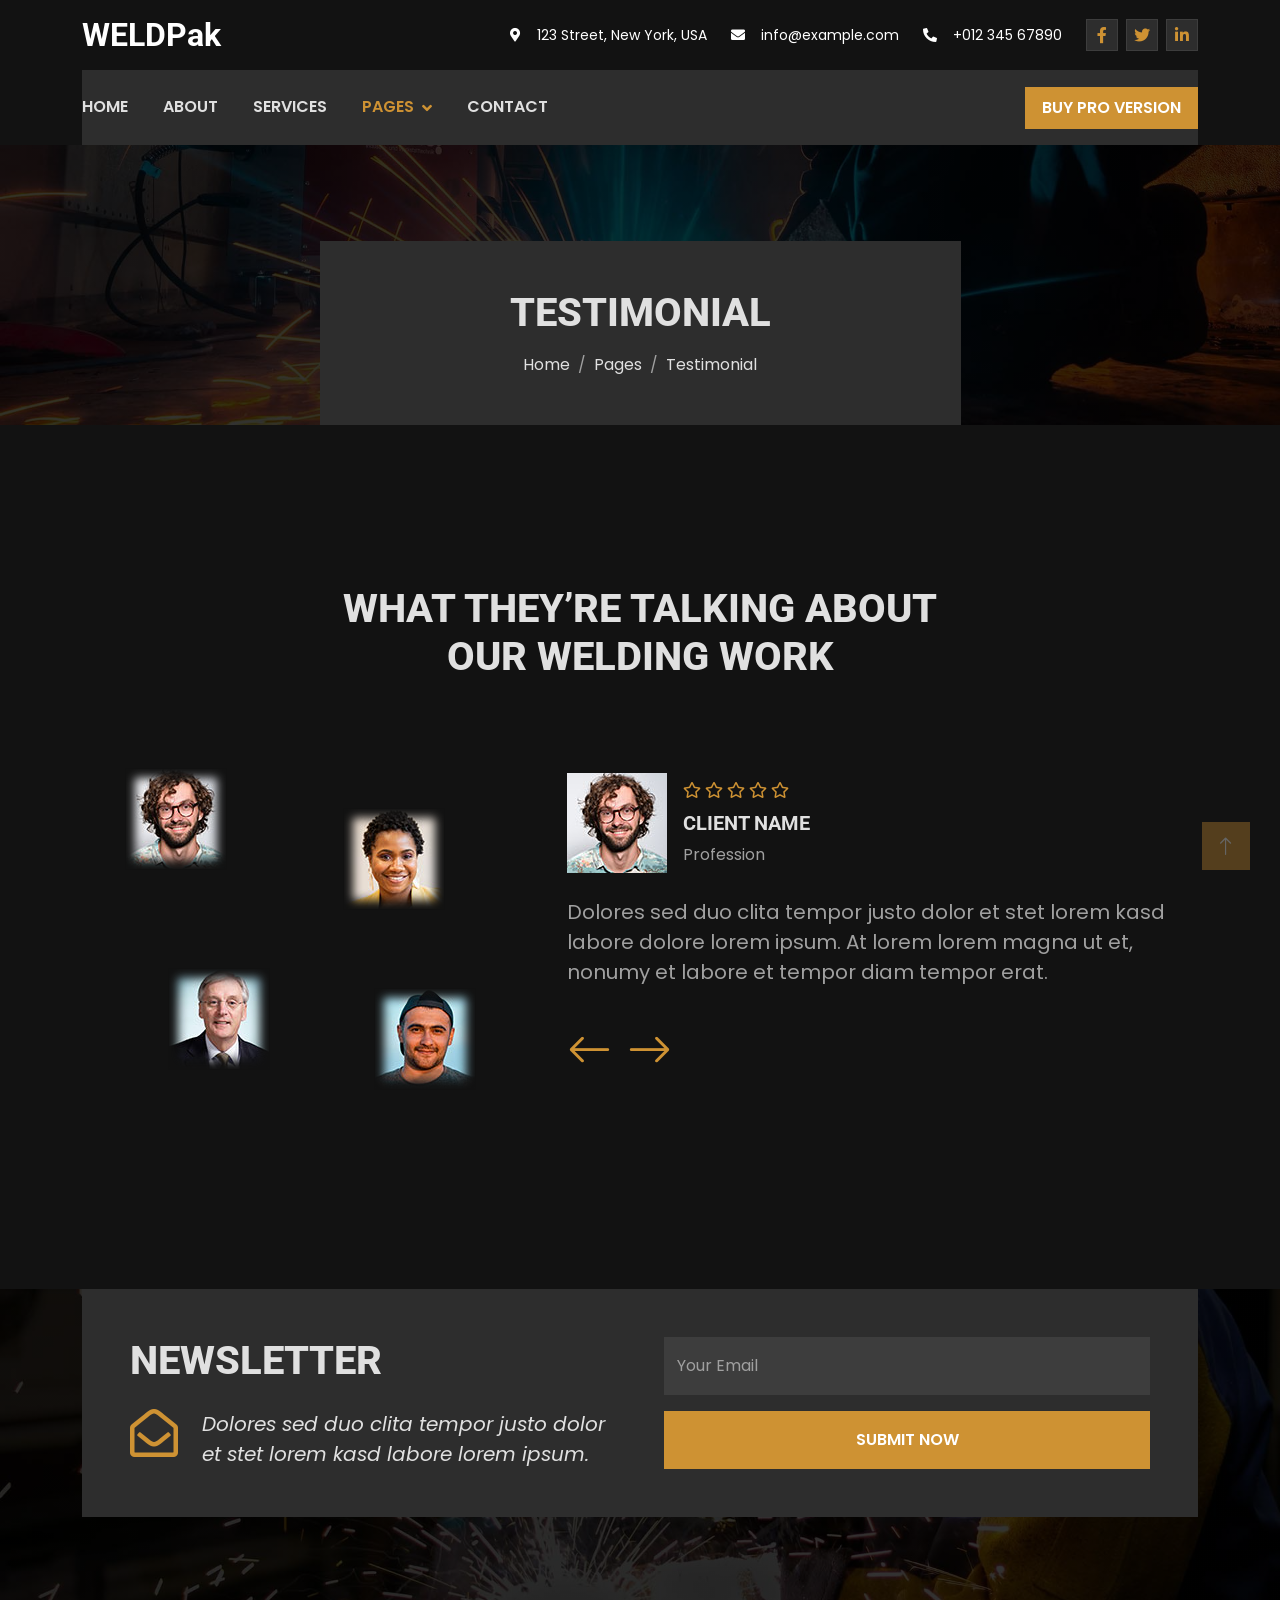
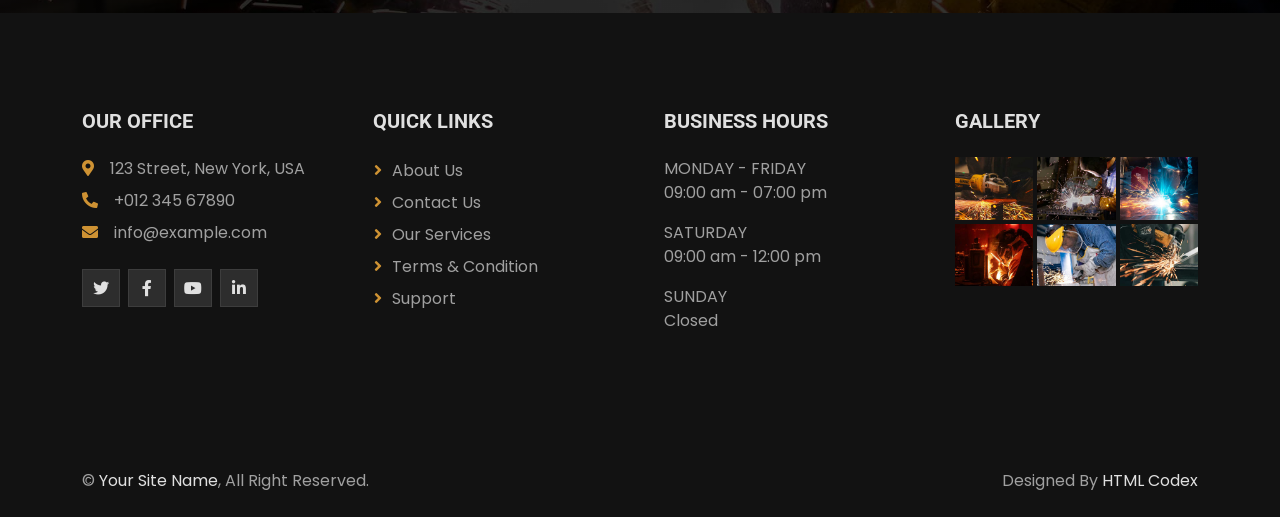
<file: testimonial.html>
<!DOCTYPE html>
<html lang="en">

<head>
    <meta charset="utf-8">
    <title>WELDPak - Welding Website Template</title>
    <meta content="width=device-width, initial-scale=1.0" name="viewport">
    <meta content="" name="keywords">
    <meta content="" name="description">

    <!-- Favicon -->
    <link href="img/favicon.ico" rel="icon">

    <!-- Google Web Fonts -->
    <link rel="preconnect" href="https://fonts.googleapis.com">
    <link rel="preconnect" href="https://fonts.gstatic.com" crossorigin>
    <link href="https://fonts.googleapis.com/css2?family=Poppins:wght@400;600&family=Roboto:wght@700;800&display=swap"
        rel="stylesheet">

    <!-- Icon Font Stylesheet -->
    <link href="https://cdnjs.cloudflare.com/ajax/libs/font-awesome/5.10.0/css/all.min.css" rel="stylesheet">
    <link rel="stylesheet" href="https://cdn.jsdelivr.net/npm/bootstrap-icons@1.10.4/font/bootstrap-icons.css">

    <!-- Libraries Stylesheet -->
    <link href="lib/animate/animate.min.css" rel="stylesheet">
    <link href="lib/owlcarousel/assets/owl.carousel.min.css" rel="stylesheet">

    <!-- Customized Bootstrap Stylesheet -->
    <link href="css/bootstrap.min.css" rel="stylesheet">

    <!-- Template Stylesheet -->
    <link href="css/style.css" rel="stylesheet">
</head>

<body>
    <!-- Spinner Start -->
    <div id="spinner"
        class="show bg-white position-fixed translate-middle w-100 vh-100 top-50 start-50 d-flex align-items-center justify-content-center">
        <div class="spinner-border text-primary" role="status" style="width: 3rem; height: 3rem;"></div>
    </div>
    <!-- Spinner End -->


    <!-- Topbar Start -->
    <div class="container-fluid bg-primary text-white d-none d-lg-flex wow fadeIn" data-wow-delay="0.1s">
        <div class="container py-3">
            <div class="d-flex align-items-center">
                <a href="index.html">
                    <h2 class="text-white fw-bold m-0">WELDPak</h2>
                </a>
                <div class="ms-auto d-flex align-items-center">
                    <small class="ms-4"><i class="fa fa-map-marker-alt me-3"></i>123 Street, New York, USA</small>
                    <small class="ms-4"><i class="fa fa-envelope me-3"></i>info@example.com</small>
                    <small class="ms-4"><i class="fa fa-phone-alt me-3"></i>+012 345 67890</small>
                    <div class="ms-3 d-flex">
                        <a class="btn btn-sm-square btn-light text-primary ms-2" href=""><i
                                class="fab fa-facebook-f"></i></a>
                        <a class="btn btn-sm-square btn-light text-primary ms-2" href=""><i
                                class="fab fa-twitter"></i></a>
                        <a class="btn btn-sm-square btn-light text-primary ms-2" href=""><i
                                class="fab fa-linkedin-in"></i></a>
                    </div>
                </div>
            </div>
        </div>
    </div>
    <!-- Topbar End -->


    <!-- Navbar Start -->
    <div class="container-fluid bg-white sticky-top wow fadeIn" data-wow-delay="0.1s">
        <div class="container">
            <nav class="navbar navbar-expand-lg bg-white navbar-light p-lg-0">
                <a href="index.html" class="navbar-brand d-lg-none">
                    <h1 class="fw-bold m-0">WELDPak</h1>
                </a>
                <button type="button" class="navbar-toggler me-0" data-bs-toggle="collapse"
                    data-bs-target="#navbarCollapse">
                    <span class="navbar-toggler-icon"></span>
                </button>
                <div class="collapse navbar-collapse" id="navbarCollapse">
                    <div class="navbar-nav">
                        <a href="index.html" class="nav-item nav-link">Home</a>
                        <a href="about.html" class="nav-item nav-link">About</a>
                        <a href="service.html" class="nav-item nav-link">Services</a>
                        <div class="nav-item dropdown">
                            <a href="#" class="nav-link dropdown-toggle active" data-bs-toggle="dropdown">Pages</a>
                            <div class="dropdown-menu bg-light rounded-0 rounded-bottom m-0">
                                <a href="team.html" class="dropdown-item">Our Team</a>
                                <a href="testimonial.html" class="dropdown-item active">Testimonial</a>
                                <a href="404.html" class="dropdown-item">404 Page</a>
                            </div>
                        </div>
                        <a href="contact.html" class="nav-item nav-link">Contact</a>
                    </div>
                    <div class="ms-auto d-none d-lg-block">
                        <a href="https://htmlcodex.com/downloading/?item=3556" class="btn btn-primary py-2 px-3">Buy Pro Version</a>
                    </div>
                </div>
            </nav>
        </div>
    </div>
    <!-- Navbar End -->


    <!-- Page Header Start -->
    <div class="container-fluid page-header pt-5 mb-6 wow fadeIn" data-wow-delay="0.1s">
        <div class="container text-center pt-5">
            <div class="row justify-content-center">
                <div class="col-lg-7">
                    <div class="bg-white p-5">
                        <h1 class="display-6 text-uppercase mb-3 animated slideInDown">Testimonial</h1>
                        <nav aria-label="breadcrumb animated slideInDown">
                            <ol class="breadcrumb justify-content-center mb-0">
                                <li class="breadcrumb-item"><a href="#">Home</a></li>
                                <li class="breadcrumb-item"><a href="#">Pages</a></li>
                                <li class="breadcrumb-item" aria-current="page">Testimonial</li>
                            </ol>
                        </nav>
                    </div>
                </div>
            </div>
        </div>
    </div>
    <!-- Page Header End -->


    <!-- Testimonial Start -->
    <div class="container-fluid pt-6 pb-6">
        <div class="container">
            <div class="text-center mx-auto wow fadeInUp" data-wow-delay="0.1s" style="max-width: 600px;">
                <h1 class="display-6 text-uppercase mb-5">What They’re Talking About Our Welding Work</h1>
            </div>
            <div class="row g-5 align-items-center">
                <div class="col-lg-5 wow fadeInUp" data-wow-delay="0.3s">
                    <div class="testimonial-img">
                        <div class="animated flip infinite">
                            <img class="img-fluid" src="img/testimonial-1.jpg" alt="">
                        </div>
                        <div class="animated flip infinite">
                            <img class="img-fluid" src="img/testimonial-2.jpg" alt="">
                        </div>
                        <div class="animated flip infinite">
                            <img class="img-fluid" src="img/testimonial-3.jpg" alt="">
                        </div>
                        <div class="animated flip infinite">
                            <img class="img-fluid" src="img/testimonial-4.jpg" alt="">
                        </div>
                    </div>
                </div>
                <div class="col-lg-7 wow fadeInUp" data-wow-delay="0.5s">
                    <div class="owl-carousel testimonial-carousel">
                        <div class="testimonial-item">
                            <div class="d-flex align-items-center mb-4">
                                <img class="img-fluid" src="img/testimonial-1.jpg" alt="">
                                <div class="ms-3">
                                    <div class="mb-2">
                                        <i class="far fa-star text-primary"></i>
                                        <i class="far fa-star text-primary"></i>
                                        <i class="far fa-star text-primary"></i>
                                        <i class="far fa-star text-primary"></i>
                                        <i class="far fa-star text-primary"></i>
                                    </div>
                                    <h5 class="text-uppercase">Client Name</h5>
                                    <span>Profession</span>
                                </div>
                            </div>
                            <p class="fs-5">Dolores sed duo clita tempor justo dolor et stet lorem kasd labore dolore
                                lorem ipsum. At lorem lorem magna ut et, nonumy et labore et tempor diam tempor erat.
                            </p>
                        </div>
                        <div class="testimonial-item">
                            <div class="d-flex align-items-center mb-4">
                                <img class="img-fluid" src="img/testimonial-2.jpg" alt="">
                                <div class="ms-3">
                                    <div class="mb-2">
                                        <i class="far fa-star text-primary"></i>
                                        <i class="far fa-star text-primary"></i>
                                        <i class="far fa-star text-primary"></i>
                                        <i class="far fa-star text-primary"></i>
                                        <i class="far fa-star text-primary"></i>
                                    </div>
                                    <h5 class="text-uppercase">Client Name</h5>
                                    <span>Profession</span>
                                </div>
                            </div>
                            <p class="fs-5">Dolores sed duo clita tempor justo dolor et stet lorem kasd labore dolore
                                lorem ipsum. At lorem lorem magna ut et, nonumy et labore et tempor diam tempor erat.
                            </p>
                        </div>
                        <div class="testimonial-item">
                            <div class="d-flex align-items-center mb-4">
                                <img class="img-fluid" src="img/testimonial-3.jpg" alt="">
                                <div class="ms-3">
                                    <div class="mb-2">
                                        <i class="far fa-star text-primary"></i>
                                        <i class="far fa-star text-primary"></i>
                                        <i class="far fa-star text-primary"></i>
                                        <i class="far fa-star text-primary"></i>
                                        <i class="far fa-star text-primary"></i>
                                    </div>
                                    <h5 class="text-uppercase">Client Name</h5>
                                    <span>Profession</span>
                                </div>
                            </div>
                            <p class="fs-5">Dolores sed duo clita tempor justo dolor et stet lorem kasd labore dolore
                                lorem ipsum. At lorem lorem magna ut et, nonumy et labore et tempor diam tempor erat.
                            </p>
                        </div>
                        <div class="testimonial-item">
                            <div class="d-flex align-items-center mb-4">
                                <img class="img-fluid" src="img/testimonial-4.jpg" alt="">
                                <div class="ms-3">
                                    <div class="mb-2">
                                        <i class="far fa-star text-primary"></i>
                                        <i class="far fa-star text-primary"></i>
                                        <i class="far fa-star text-primary"></i>
                                        <i class="far fa-star text-primary"></i>
                                        <i class="far fa-star text-primary"></i>
                                    </div>
                                    <h5 class="text-uppercase">Client Name</h5>
                                    <span>Profession</span>
                                </div>
                            </div>
                            <p class="fs-5">Dolores sed duo clita tempor justo dolor et stet lorem kasd labore dolore
                                lorem ipsum. At lorem lorem magna ut et, nonumy et labore et tempor diam tempor erat.
                            </p>
                        </div>
                    </div>
                </div>
            </div>
        </div>
    </div>
    <!-- Testimonial End -->

    
    <!-- Newsletter Start -->
    <div class="container-fluid newsletter mt-6 wow fadeIn" data-wow-delay="0.1s">
        <div class="container pb-5">
            <div class="bg-white p-5 mb-5">
                <div class="row g-5">
                    <div class="col-md-6 wow fadeIn" data-wow-delay="0.3s">
                        <h1 class="display-6 text-uppercase mb-4">Newsletter</h1>
                        <div class="d-flex">
                            <i class="far fa-envelope-open fa-3x text-primary me-4"></i>
                            <p class="fs-5 fst-italic mb-0">Dolores sed duo clita tempor justo dolor et stet lorem kasd labore lorem ipsum.</p>
                        </div>
                    </div>
                    <div class="col-md-6 wow fadeIn" data-wow-delay="0.5s">
                        <div class="form-floating mb-3">
                            <input type="email" class="form-control border-0 bg-light" id="mail" placeholder="Your Email">
                            <label for="mail">Your Email</label>
                        </div>
                        <button class="btn btn-primary w-100 py-3" type="submit">Submit Now</button>
                    </div>
                </div>
            </div>
        </div>
    </div>
    <!-- Newsletter End -->


    <!-- Footer Start -->
    <div class="container-fluid bg-dark footer py-5 wow fadeIn" data-wow-delay="0.1s">
        <div class="container py-5">
            <div class="row g-5">
                <div class="col-lg-3 col-md-6">
                    <h5 class="text-uppercase text-light mb-4">Our Office</h5>
                    <p class="mb-2"><i class="fa fa-map-marker-alt text-primary me-3"></i>123 Street, New York, USA</p>
                    <p class="mb-2"><i class="fa fa-phone-alt text-primary me-3"></i>+012 345 67890</p>
                    <p class="mb-2"><i class="fa fa-envelope text-primary me-3"></i>info@example.com</p>
                    <div class="d-flex pt-3">
                        <a class="btn btn-square btn-light me-2" href=""><i
                                class="fab fa-twitter"></i></a>
                        <a class="btn btn-square btn-light me-2" href=""><i
                                class="fab fa-facebook-f"></i></a>
                        <a class="btn btn-square btn-light me-2" href=""><i
                                class="fab fa-youtube"></i></a>
                        <a class="btn btn-square btn-light me-2" href=""><i
                                class="fab fa-linkedin-in"></i></a>
                    </div>
                </div>
                <div class="col-lg-3 col-md-6">
                    <h5 class="text-uppercase text-light mb-4">Quick Links</h5>
                    <a class="btn btn-link" href="">About Us</a>
                    <a class="btn btn-link" href="">Contact Us</a>
                    <a class="btn btn-link" href="">Our Services</a>
                    <a class="btn btn-link" href="">Terms & Condition</a>
                    <a class="btn btn-link" href="">Support</a>
                </div>
                <div class="col-lg-3 col-md-6">
                    <h5 class="text-uppercase text-light mb-4">Business Hours</h5>
                    <p class="text-uppercase mb-0">Monday - Friday</p>
                    <p>09:00 am - 07:00 pm</p>
                    <p class="text-uppercase mb-0">Saturday</p>
                    <p>09:00 am - 12:00 pm</p>
                    <p class="text-uppercase mb-0">Sunday</p>
                    <p>Closed</p>
                </div>
                <div class="col-lg-3 col-md-6">
                    <h5 class="text-uppercase text-light mb-4">Gallery</h5>
                    <div class="row g-1">
                        <div class="col-4">
                            <img class="img-fluid" src="img/service-1.jpg" alt="">
                        </div>
                        <div class="col-4">
                            <img class="img-fluid" src="img/service-2.jpg" alt="">
                        </div>
                        <div class="col-4">
                            <img class="img-fluid" src="img/service-3.jpg" alt="">
                        </div>
                        <div class="col-4">
                            <img class="img-fluid" src="img/service-4.jpg" alt="">
                        </div>
                        <div class="col-4">
                            <img class="img-fluid" src="img/service-5.jpg" alt="">
                        </div>
                        <div class="col-4">
                            <img class="img-fluid" src="img/service-6.jpg" alt="">
                        </div>
                    </div>
                </div>
            </div>
        </div>
    </div>
    <!-- Footer End -->


    <!-- Copyright Start -->
    <div class="container-fluid text-body copyright py-4">
        <div class="container">
            <div class="row">
                <div class="col-md-6 text-center text-md-start mb-3 mb-md-0">
                    &copy; <a class="fw-semi-bold" href="#">Your Site Name</a>, All Right Reserved.
                </div>
                <div class="col-md-6 text-center text-md-end">
                    
                    <!--/*** The author’s attribution link must remain intact in the template. ***/-->
                    <!--/*** If you wish to remove this credit link, please purchase the Pro Version . ***/-->
                    Designed By <a class="fw-semi-bold" href="https://htmlcodex.com">HTML Codex</a>
                </div>
            </div>
        </div>
    </div>
    <!-- Copyright End -->


    <!-- Back to Top -->
    <a href="#" class="btn btn-lg btn-primary btn-lg-square back-to-top"><i
            class="bi bi-arrow-up"></i></a>


    <!-- JavaScript Libraries -->
    <script src="https://ajax.googleapis.com/ajax/libs/jquery/3.6.1/jquery.min.js"></script>
    <script src="https://cdn.jsdelivr.net/npm/bootstrap@5.0.0/dist/js/bootstrap.bundle.min.js"></script>
    <script src="lib/wow/wow.min.js"></script>
    <script src="lib/easing/easing.min.js"></script>
    <script src="lib/waypoints/waypoints.min.js"></script>
    <script src="lib/owlcarousel/owl.carousel.min.js"></script>

    <!-- Template Javascript -->
    <script src="js/main.js"></script>
</body>

</html>
</file>
<file: css/style.css>
:root {
    --bs-primary: #CE9233;
    --bs-secondary: #a0a0a0;
    --bs-dark: #1a1a1a;
    --bs-light: #2d2d2d;
    --bs-body-bg: #121212;
    --bs-body-color: #e0e0e0;
}

body {
    background-color: #121212 !important;
    color: #e0e0e0 !important;
}

.back-to-top {
    position: fixed;
    display: none;
    right: 30px;
    bottom: 30px;
    z-index: 99;
}

.fw-medium {
    font-weight: 600;
}

.mt-6 {
    margin-top: 5rem;
}

.mb-6 {
    margin-bottom: 5rem;
}

.pt-6 {
    padding-top: 5rem;
}

.pb-6 {
    padding-bottom: 5rem;
}


/*** Spinner ***/
#spinner {
    opacity: 0;
    visibility: hidden;
    transition: opacity .5s ease-out, visibility 0s linear .5s;
    z-index: 99999;
}

#spinner.show {
    transition: opacity .5s ease-out, visibility 0s linear 0s;
    visibility: visible;
    opacity: 1;
}


/*** Button ***/
.btn {
    transition: .5s;
    font-weight: 600;
    text-transform: uppercase;
}

.btn-primary,
.btn-outline-primary:hover {
    color: #ffffff;
    background-color: #CE9233;
    border-color: #CE9233;
}

.btn-primary:hover {
    background-color: #b87a2a;
    border-color: #b87a2a;
}

.btn-secondary,
.btn-outline-secondary:hover {
    color: #1a1a1a;
    background-color: #a0a0a0;
    border-color: #a0a0a0;
}

.btn-light {
    background-color: #2d2d2d !important;
    color: #e0e0e0 !important;
    border-color: #3d3d3d !important;
}

.btn-light:hover {
    background-color: #3d3d3d !important;
    color: #ffffff !important;
}

.btn-square {
    width: 38px;
    height: 38px;
}

.btn-sm-square {
    width: 32px;
    height: 32px;
}

.btn-lg-square {
    width: 48px;
    height: 48px;
}

.btn-xl-square {
    width: 60px;
    height: 60px;
}

.btn-xxl-square {
    width: 75px;
    height: 75px;
}

.btn-square,
.btn-sm-square,
.btn-lg-square,
.btn-xl-square,
.btn-xxl-square {
    padding: 0;
    display: flex;
    align-items: center;
    justify-content: center;
    font-weight: normal;
}

/*** Navbar ***/
.sticky-top {
    top: -100px;
    transition: .5s;
    background-color: #1a1a1a !important;
}

.navbar {
    background-color: #1a1a1a !important;
}

.navbar .navbar-nav .nav-link {
    margin-right: 35px;
    padding: 25px 0;
    color: #e0e0e0 !important;
    font-size: 16px;
    text-transform: uppercase;
    font-weight: 600;
    outline: none;
}

.navbar .navbar-nav .nav-link:hover,
.navbar .navbar-nav .nav-link.active {
    color: #CE9233 !important;
}

.navbar .dropdown-toggle::after {
    border: none;
    content: "\f107";
    font-family: "Font Awesome 5 Free";
    font-weight: 900;
    vertical-align: middle;
    margin-left: 8px;
}

.dropdown-menu {
    background-color: #2d2d2d !important;
    border-color: #3d3d3d !important;
}

.dropdown-item {
    color: #e0e0e0 !important;
}

.dropdown-item:hover,
.dropdown-item.active {
    background-color: #CE9233 !important;
    color: #ffffff !important;
}

@media (max-width: 991.98px) {
    .navbar .navbar-nav .nav-link  {
        margin-right: 0;
        padding: 10px 0;
    }

    .navbar .navbar-nav {
        margin-top: 15px;
        border-top: 1px solid #3d3d3d;
    }
}

@media (min-width: 992px) {
    .navbar .nav-item .dropdown-menu {
        display: block;
        border: none;
        margin-top: 0;
        top: 150%;
        opacity: 0;
        visibility: hidden;
        transition: .5s;
    }

    .navbar .nav-item:hover .dropdown-menu {
        top: 100%;
        visibility: visible;
        transition: .5s;
        opacity: 1;
    }
}


/*** Header ***/
.carousel .carousel-caption {
    top: 0;
    left: 0;
    right: 0;
    bottom: 0;
    display: flex;
    flex-direction: column;
    align-items: start;
    justify-content: center;
    text-align: left;
    background: rgba(0, 0, 0, .8);
    padding: 3rem;
    padding-left: 11rem;
    z-index: 1;
}

.carousel .carousel-indicators {
    top: 0;
    bottom: 0;
    left: 0;
    right: auto;
    width: 80px;
    flex-direction: column;
    margin: 0;
    margin-left: 3rem;
}

.carousel .carousel-indicators [data-bs-target] {
    width: 70px;
    height: 70px;
    text-indent: 0;
    margin: 5px 0;
    border: 2px solid #CE9233;
    overflow: hidden;
}

.carousel .carousel-indicators [data-bs-target] img {
    width: 100%;
    height: 100%;
    object-fit: cover;
}

@media (max-width: 992px) {
    .carousel .carousel-item {
        position: relative;
        min-height: 600px;
    }
    
    .carousel .carousel-item img {
        position: absolute;
        width: 100%;
        height: 100%;
        object-fit: cover;
    }

    .carousel .carousel-indicators [data-bs-target] {
        width: 60px;
        height: 60px;
    }

    .carousel .carousel-caption {
        padding-left: 10rem;
    }
}

@media (max-width: 768px) {
    .carousel .carousel-item {
        min-height: 500px;
    }

    .carousel .carousel-indicators [data-bs-target] {
        width: 50px;
        height: 50px;
    }

    .carousel .carousel-caption {
        padding-left: 9rem;
    }
}

@media (min-width: 1200px) {
    .carousel .carousel-item .display-1 {
        font-size: 7rem;
    }
}

.page-header {
    background: linear-gradient(rgba(0, 0, 0, .8), rgba(0, 0, 0, .8)), url(../img/carousel-1.jpg) center center no-repeat;
    background-size: cover;
}

.page-header .bg-white {
    background-color: #2d2d2d !important;
}

.page-header h1,
.page-header .breadcrumb-item,
.page-header .breadcrumb-item a {
    color: #e0e0e0 !important;
}

.page-header .breadcrumb-item.active {
    color: #CE9233 !important;
}


/*** About ***/
.about-img {
    position: relative;
    padding-left: 45px;
}

.about-img::before {
    position: absolute;
    content: "";
    width: 200px;
    height: 300px;
    top: 0;
    left: 0;
    border: 5px solid #CE9233;
    animation: animateUpDown 3s ease-in-out infinite;
    z-index: -1;
}

@keyframes animateUpDown { 
    0% { 
        top: -25px;
    }
    50% { 
        top: -45px;
    }
    100% { 
        top: -25px;
    } 
}

.about-section h1,
.about-section h4,
.about-section h5,
.about-section p {
    color: #e0e0e0 !important;
}

.about-section .bg-light {
    background-color: #2d2d2d !important;
}

.about-section .border-primary {
    border-color: #CE9233 !important;
}

.about-section .text-primary {
    color: #CE9233 !important;
}


/*** Service ***/
.service {
    background-color: #1a1a1a !important;
}

.service .service-item {
    position: relative;
    margin-top: 45px;
}

.service .service-inner {
    position: relative;
    height: 100%;
    margin-top: 45px;
    background: #2d2d2d;
    box-shadow: 0 0 45px rgba(0, 0, 0, .3);
}

.service .service-inner::before {
    position: absolute;
    content: "";
    width: 100%;
    height: 0;
    left: 0;
    bottom: 0;
    transition: 1s;
    background: #CE9233;
}

.service .service-inner:hover::before {
    height: 100%;
    top: 0;
}

.service .service-item img {
    margin-top: -45px;
    padding-left: 45px;
}

.service .service-item * {
    position: relative;
    transition: .5s;
    z-index: 1;
}

.service .service-item h5 {
    color: #e0e0e0 !important;
}

.service .service-item p {
    color: #a0a0a0 !important;
}

.service .service-item:hover h5,
.service .service-item:hover p {
    color: #ffffff !important;
}

.service .service-item:hover a {
    padding-left: 45px !important;
}

.service .btn-light {
    background-color: #3d3d3d !important;
    color: #e0e0e0 !important;
}


/*** Team ***/
.team {
    background-color: #121212 !important;
}

.team .team-item {
    background: #2d2d2d;
    box-shadow: 0 0 45px rgba(0, 0, 0, .3);
}

.team .team-item h5 {
    color: #e0e0e0 !important;
}

.team .team-item span {
    color: #a0a0a0 !important;
}

.team .team-item .team-social {
    position: absolute;
    width: 0;
    height: 100%;
    top: 0;
    right: 0;
    transition: .5s;
    background: #CE9233;
    display: flex;
    align-items: center;
    justify-content: center;
}

.team .team-item:hover .team-social {
    width: 100%;
    left: 0;
}

.team .team-item .team-social .btn {
    opacity: 0;
    transition: .5s;
}

.team .team-item:hover .team-social .btn {
    opacity: 1;
}


/*** Testimonial ***/
.testimonial-section {
    background-color: #1a1a1a !important;
}

.testimonial-section h1 {
    color: #e0e0e0 !important;
}

.testimonial-img {
    position: relative;
    min-height: 400px;
    overflow: hidden;
}

.testimonial-img div {
    position: absolute;
    width: 100px;
    height: 100px;
    animation-duration: 5s;
}

.testimonial-img div:nth-child(1) {
    top: 10%;
    left: 10%;
    animation-delay: .1s;
}

.testimonial-img div:nth-child(2) {
    top: 60%;
    left: 20%;
    animation-delay: .4s;
}

.testimonial-img div:nth-child(3) {
    top: 20%;
    left: 60%;
    animation-delay: .7s;
}

.testimonial-img div:nth-child(4) {
    bottom: 10%;
    right: 10%;
    animation-delay: 1s;
}

.testimonial-img div::after {
    position: absolute;
    content: "";
    top: -1px;
    right: -1px;
    bottom: -1px;
    left: -1px;
    box-shadow: 0 0 10px 10px #121212 inset;
    z-index: 1;
}

.testimonial-carousel .owl-item img {
    width: 100px;
    height: 100px;
}

.testimonial-carousel .owl-nav {
    margin-top: 15px;
    display: flex;
}

.testimonial-carousel .owl-nav .owl-prev,
.testimonial-carousel .owl-nav .owl-next {
    margin-right: 15px;
    color: #CE9233;
    font-size: 45px;
    transition: .5s;
}

.testimonial-carousel .owl-nav .owl-prev:hover,
.testimonial-carousel .owl-nav .owl-next:hover {
    color: #e0e0e0;
}

.testimonial-item h5 {
    color: #e0e0e0 !important;
}

.testimonial-item span,
.testimonial-item p {
    color: #a0a0a0 !important;
}


/*** Contact ***/
.contact {
    background: linear-gradient(rgba(0, 0, 0, .8), rgba(0, 0, 0, .8)), url(../img/carousel-3.jpg) left center no-repeat;
    background-size: cover;
}

.contact h1,
.contact h4,
.contact h6,
.contact span {
    color: #e0e0e0 !important;
}

.contact .bg-white {
    background-color: #2d2d2d !important;
}

.contact h2 {
    color: #e0e0e0 !important;
}

.contact .form-control,
.contact .form-floating input,
.contact .form-floating textarea {
    background-color: #3d3d3d !important;
    border-color: #4d4d4d !important;
    color: #e0e0e0 !important;
}

.contact .form-floating label {
    color: #a0a0a0 !important;
}

.contact .form-floating input:focus,
.contact .form-floating textarea:focus {
    background-color: #4d4d4d !important;
    border-color: #CE9233 !important;
    box-shadow: 0 0 0 0.25rem rgba(206, 146, 51, 0.25) !important;
}

@media (min-width: 992px) {
    .contact-info::after {
        position: absolute;
        content: "";
        width: 0px;
        height: 100%;
        top: 0;
        left: 50%;
        border-left: 1px dashed rgba(255, 255, 255, .2);
    }
}

@media (max-width: 991.98px) {
    .contact-info::after {
        position: absolute;
        content: "";
        width: 100%;
        height: 0px;
        top: 50%;
        left: 0;
        border-top: 1px dashed rgba(255, 255, 255, .2);
    }
}


/*** Newsletter ***/
.newsletter {
    background: linear-gradient(rgba(0, 0, 0, .8), rgba(0, 0, 0, .8)), url(../img/carousel-3.jpg) left center no-repeat;
    background-size: cover;
}

.newsletter .bg-white {
    background-color: #2d2d2d !important;
}

.newsletter h1,
.newsletter p {
    color: #e0e0e0 !important;
}

.newsletter .form-control {
    background-color: #3d3d3d !important;
    border-color: #4d4d4d !important;
    color: #e0e0e0 !important;
}

.newsletter .form-floating label {
    color: #a0a0a0 !important;
}


/*** Footer ***/
.footer {
    background-color: #0a0a0a !important;
}

.footer h5 {
    color: #e0e0e0 !important;
}

.footer p,
.footer span {
    color: #a0a0a0 !important;
}

.footer .btn.btn-link {
    display: block;
    margin-bottom: 5px;
    padding: 0;
    text-align: left;
    color: #a0a0a0;
    font-weight: normal;
    text-transform: capitalize;
    transition: .3s;
}

.footer .btn.btn-link::before {
    position: relative;
    content: "\f105";
    font-family: "Font Awesome 5 Free";
    font-weight: 900;
    color: #CE9233;
    margin-right: 10px;
}

.footer .btn.btn-link:hover {
    color: #CE9233;
    letter-spacing: 1px;
    box-shadow: none;
}

.footer .btn-light {
    background-color: #2d2d2d !important;
    color: #e0e0e0 !important;
    border-color: #3d3d3d !important;
}

.footer .btn-light:hover {
    background-color: #CE9233 !important;
    color: #ffffff !important;
}

.copyright {
    background: #050505;
}

.copyright a {
    color: #e0e0e0;
}

.copyright a:hover {
    color: #CE9233;
}

.copyright span,
.copyright p {
    color: #a0a0a0 !important;
}


/*** General Dark Theme Overrides ***/
.bg-white {
    background-color: #2d2d2d !important;
}

.bg-light {
    background-color: #2d2d2d !important;
}

.text-dark {
    color: #e0e0e0 !important;
}

.text-body {
    color: #a0a0a0 !important;
}

.text-primary {
    color: #CE9233 !important;
}

.text-secondary {
    color: #a0a0a0 !important;
}

h1, h2, h3, h4, h5, h6,
.h1, .h2, .h3, .h4, .h5, .h6 {
    color: #e0e0e0 !important;
}

p {
    color: #a0a0a0 !important;
}

a {
    color: #CE9233;
}

a:hover {
    color: #e0a84a;
}

.form-control {
    background-color: #3d3d3d !important;
    border-color: #4d4d4d !important;
    color: #e0e0e0 !important;
}

.form-control:focus {
    background-color: #4d4d4d !important;
    border-color: #CE9233 !important;
    box-shadow: 0 0 0 0.25rem rgba(206, 146, 51, 0.25) !important;
    color: #e0e0e0 !important;
}

.form-floating label {
    color: #a0a0a0 !important;
}

.border {
    border-color: #3d3d3d !important;
}

.border-light {
    border-color: #3d3d3d !important;
}

hr {
    border-color: #3d3d3d !important;
}

.container-fluid {
    background-color: transparent !important;
}

.team-social .btn-dark {
    background-color: #1a1a1a !important;
    color: #e0e0e0 !important;
    border-color: #3d3d3d !important;
}

.team-social .btn-dark:hover {
    background-color: #CE9233 !important;
    color: #ffffff !important;
}

.breadcrumb-item + .breadcrumb-item::before {
    color: #a0a0a0 !important;
}

.owl-carousel .owl-nav .owl-prev,
.owl-carousel .owl-nav .owl-next {
    color: #CE9233 !important;
}

.owl-carousel .owl-nav .owl-prev:hover,
.owl-carousel .owl-nav .owl-next:hover {
    color: #e0e0e0 !important;
}

.display-1, .display-2, .display-3, .display-4, .display-5, .display-6 {
    color: #e0e0e0 !important;
}

.lead {
    color: #a0a0a0 !important;
}

.small {
    color: #a0a0a0 !important;
}

.fst-italic {
    color: #a0a0a0 !important;
}
</file>
